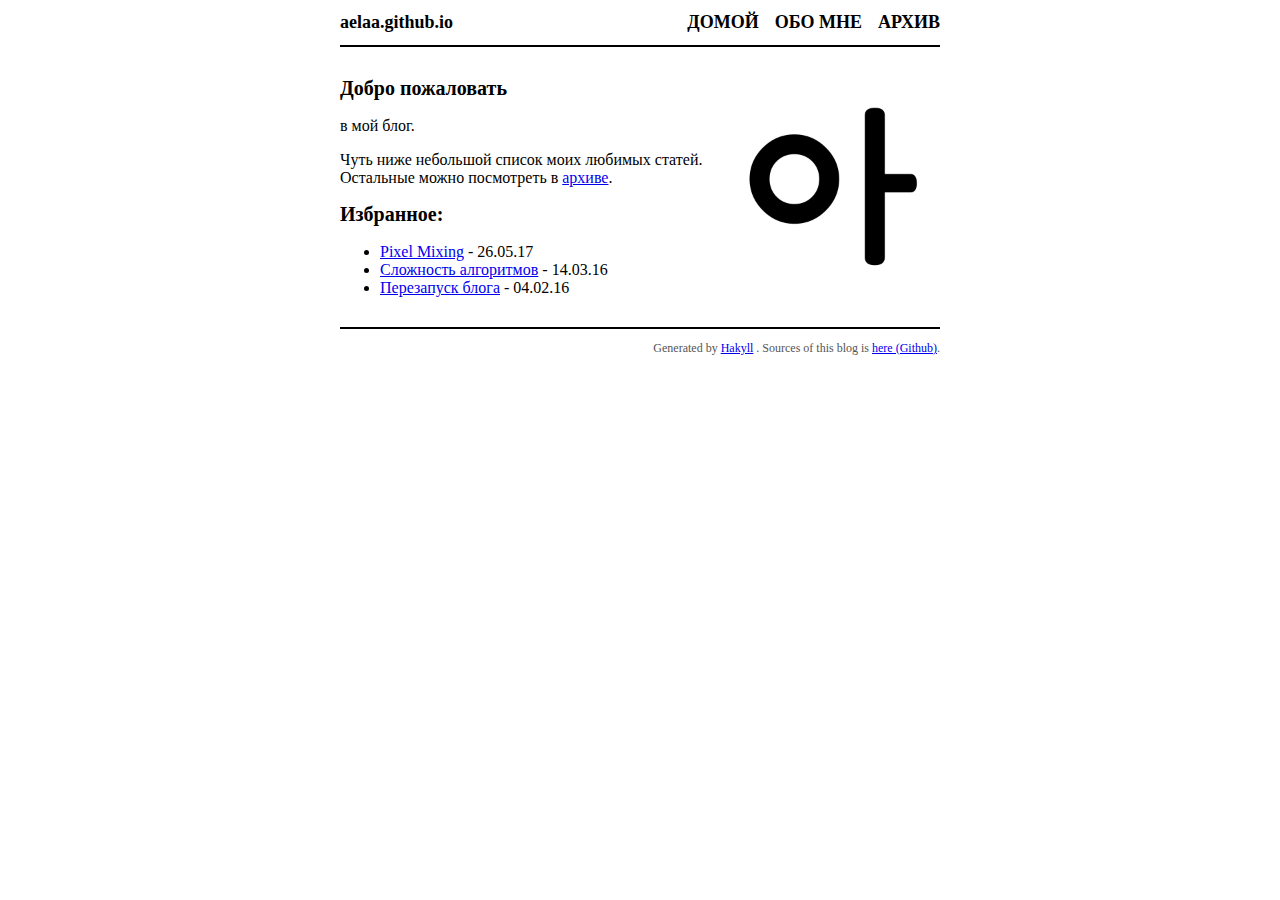
<file: index.html>
<?xml version="1.0" encoding="UTF-8" ?>
<!DOCTYPE html PUBLIC "-//W3C//DTD XHTML 1.0 Strict//EN" "http://www.w3.org/TR/xhtml1/DTD/xhtml1-strict.dtd">
<html xmlns="http://www.w3.org/1999/xhtml" xml:lang="en" lang="en">
    <head>
        <meta http-equiv="Content-Type" content="text/html; charset=UTF-8" />
        <title>aelaa.github.io - Home</title>
        <link rel="stylesheet" type="text/css" href="./css/default.css" />
    </head>
    <body>
        <div id="header">
            <div id="logo">
                <a href="./">aelaa.github.io</a>
            </div>
            <div id="navigation">
                <a href="./">Домой</a>
                <a href="./about.html">Обо мне</a>
                <a href="./archive.html">Архив</a>
            </div>
        </div>

        <div id="content">
            <img src="./images/logo.png" style="height: 200px; float: right; margin: 10px;" />

<h2>Добро пожаловать</h2>
в мой блог.

<p>
  Чуть ниже небольшой список моих любимых статей. Остальные можно посмотреть в
  <a href="./archive.html">архиве</a>.
</p>

<h2>Избранное:</h2>
<ul>
    
        <li>
            <a href="./posts/2017-05-26-pixel-mixing.html">Pixel Mixing</a> - 26.05.17
        </li>
    
        <li>
            <a href="./posts/2016-03-14-algorythm-complexity.html">Сложность алгоритмов</a> - 14.03.16
        </li>
    
        <li>
            <a href="./posts/2016-02-04-blog-3-0-0-a.html">Перезапуск блога</a> - 04.02.16
        </li>
    
</ul>


        </div>
        <div id="footer">
            Generated by
            <a href="http://jaspervdj.be/hakyll">Hakyll</a>
            . Sources of this blog is
            <a href="http://github.com/aelaa/aelaa.github.io.hs">here (Github)</a>.
        </div>
    </body>
</html>
</file>
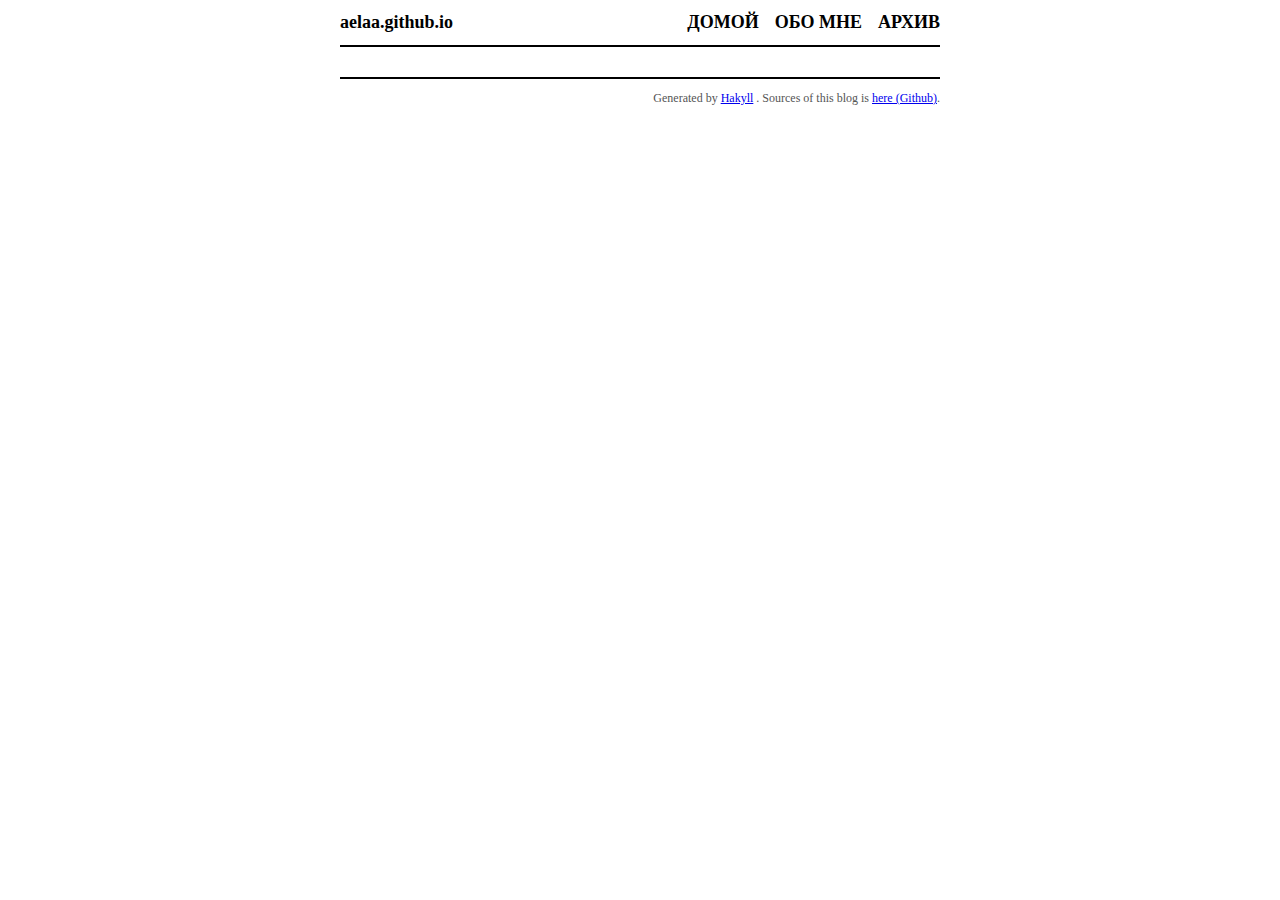
<file: about.html>
<?xml version="1.0" encoding="UTF-8" ?>
<!DOCTYPE html PUBLIC "-//W3C//DTD XHTML 1.0 Strict//EN" "http://www.w3.org/TR/xhtml1/DTD/xhtml1-strict.dtd">
<html xmlns="http://www.w3.org/1999/xhtml" xml:lang="en" lang="en">
    <head>
        <meta http-equiv="Content-Type" content="text/html; charset=UTF-8" />
        <title>aelaa.github.io - Обо мне</title>
        <link rel="stylesheet" type="text/css" href="./css/default.css" />
    </head>
    <body>
        <div id="header">
            <div id="logo">
                <a href="./">aelaa.github.io</a>
            </div>
            <div id="navigation">
                <a href="./">Домой</a>
                <a href="./about.html">Обо мне</a>
                <a href="./archive.html">Архив</a>
            </div>
        </div>

        <div id="content">
            
        </div>
        <div id="footer">
            Generated by
            <a href="http://jaspervdj.be/hakyll">Hakyll</a>
            . Sources of this blog is
            <a href="http://github.com/aelaa/aelaa.github.io.hs">here (Github)</a>.
        </div>
    </body>
</html>
</file>
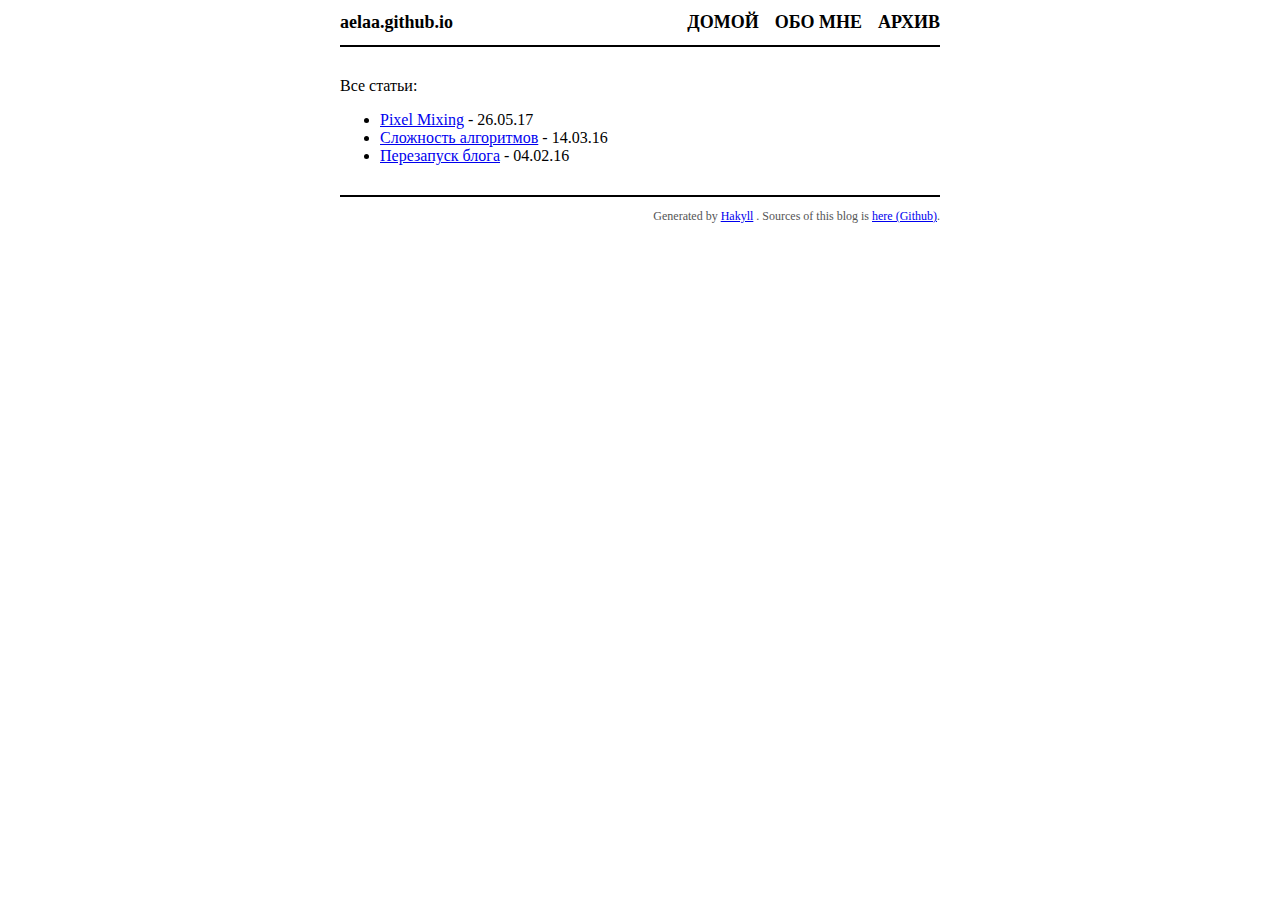
<file: archive.html>
<?xml version="1.0" encoding="UTF-8" ?>
<!DOCTYPE html PUBLIC "-//W3C//DTD XHTML 1.0 Strict//EN" "http://www.w3.org/TR/xhtml1/DTD/xhtml1-strict.dtd">
<html xmlns="http://www.w3.org/1999/xhtml" xml:lang="en" lang="en">
    <head>
        <meta http-equiv="Content-Type" content="text/html; charset=UTF-8" />
        <title>aelaa.github.io - Archives</title>
        <link rel="stylesheet" type="text/css" href="./css/default.css" />
    </head>
    <body>
        <div id="header">
            <div id="logo">
                <a href="./">aelaa.github.io</a>
            </div>
            <div id="navigation">
                <a href="./">Домой</a>
                <a href="./about.html">Обо мне</a>
                <a href="./archive.html">Архив</a>
            </div>
        </div>

        <div id="content">
            Все статьи:
<ul>
    
        <li>
            <a href="./posts/2017-05-26-pixel-mixing.html">Pixel Mixing</a> - 26.05.17
        </li>
    
        <li>
            <a href="./posts/2016-03-14-algorythm-complexity.html">Сложность алгоритмов</a> - 14.03.16
        </li>
    
        <li>
            <a href="./posts/2016-02-04-blog-3-0-0-a.html">Перезапуск блога</a> - 04.02.16
        </li>
    
</ul>


        </div>
        <div id="footer">
            Generated by
            <a href="http://jaspervdj.be/hakyll">Hakyll</a>
            . Sources of this blog is
            <a href="http://github.com/aelaa/aelaa.github.io.hs">here (Github)</a>.
        </div>
    </body>
</html>
</file>
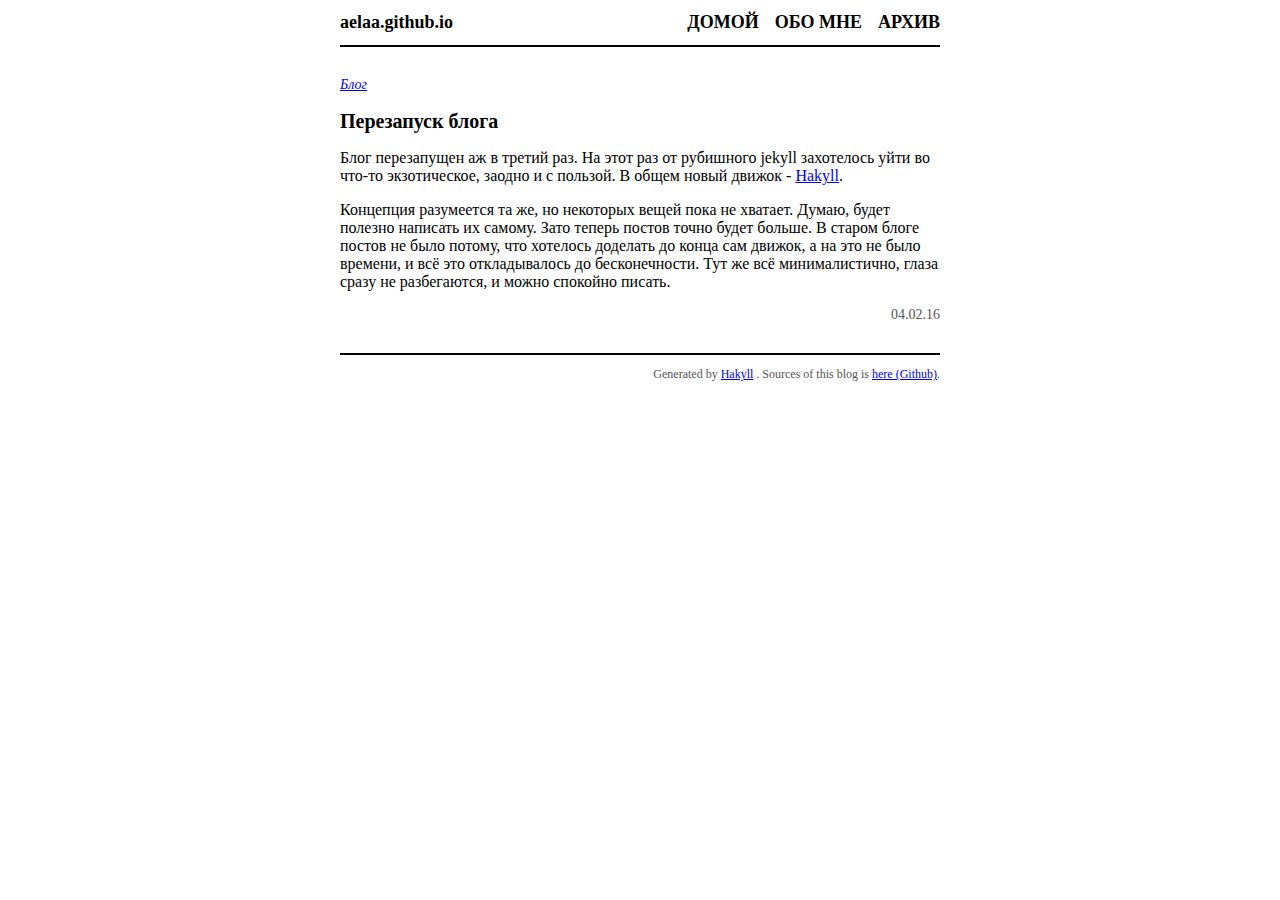
<file: posts/2016-02-04-blog-3-0-0-a.html>
<?xml version="1.0" encoding="UTF-8" ?>
<!DOCTYPE html PUBLIC "-//W3C//DTD XHTML 1.0 Strict//EN" "http://www.w3.org/TR/xhtml1/DTD/xhtml1-strict.dtd">
<html xmlns="http://www.w3.org/1999/xhtml" xml:lang="en" lang="en">
    <head>
        <meta http-equiv="Content-Type" content="text/html; charset=UTF-8" />
        <title>aelaa.github.io - Перезапуск блога</title>
        <link rel="stylesheet" type="text/css" href="../css/default.css" />
    </head>
    <body>
        <div id="header">
            <div id="logo">
                <a href="../">aelaa.github.io</a>
            </div>
            <div id="navigation">
                <a href="../">Домой</a>
                <a href="../about.html">Обо мне</a>
                <a href="../archive.html">Архив</a>
            </div>
        </div>

        <div id="content">
            <div class="post-top">
  <a href="../tags/%D0%91%D0%BB%D0%BE%D0%B3.html">Блог</a>
</div>

<h2> Перезапуск блога </h2>

<p>Блог перезапущен аж в третий раз. На этот раз от рубишного jekyll захотелось уйти во что-то экзотическое, заодно и с пользой. В общем новый движок - <a href="https://jaspervdj.be/hakyll/">Hakyll</a>.</p>
<p>Концепция разумеется та же, но некоторых вещей пока не хватает. Думаю, будет полезно написать их самому. Зато теперь постов точно будет больше. В старом блоге постов не было потому, что хотелось доделать до конца сам движок, а на это не было времени, и всё это откладывалось до бесконечности. Тут же всё минималистично, глаза сразу не разбегаются, и можно спокойно писать.</p>

<div class="post-bottom">
  <div class="date">
    04.02.16
  </div>
</div>

        </div>
        <div id="footer">
            Generated by
            <a href="http://jaspervdj.be/hakyll">Hakyll</a>
            . Sources of this blog is
            <a href="http://github.com/aelaa/aelaa.github.io.hs">here (Github)</a>.
        </div>
    </body>
</html>
</file>
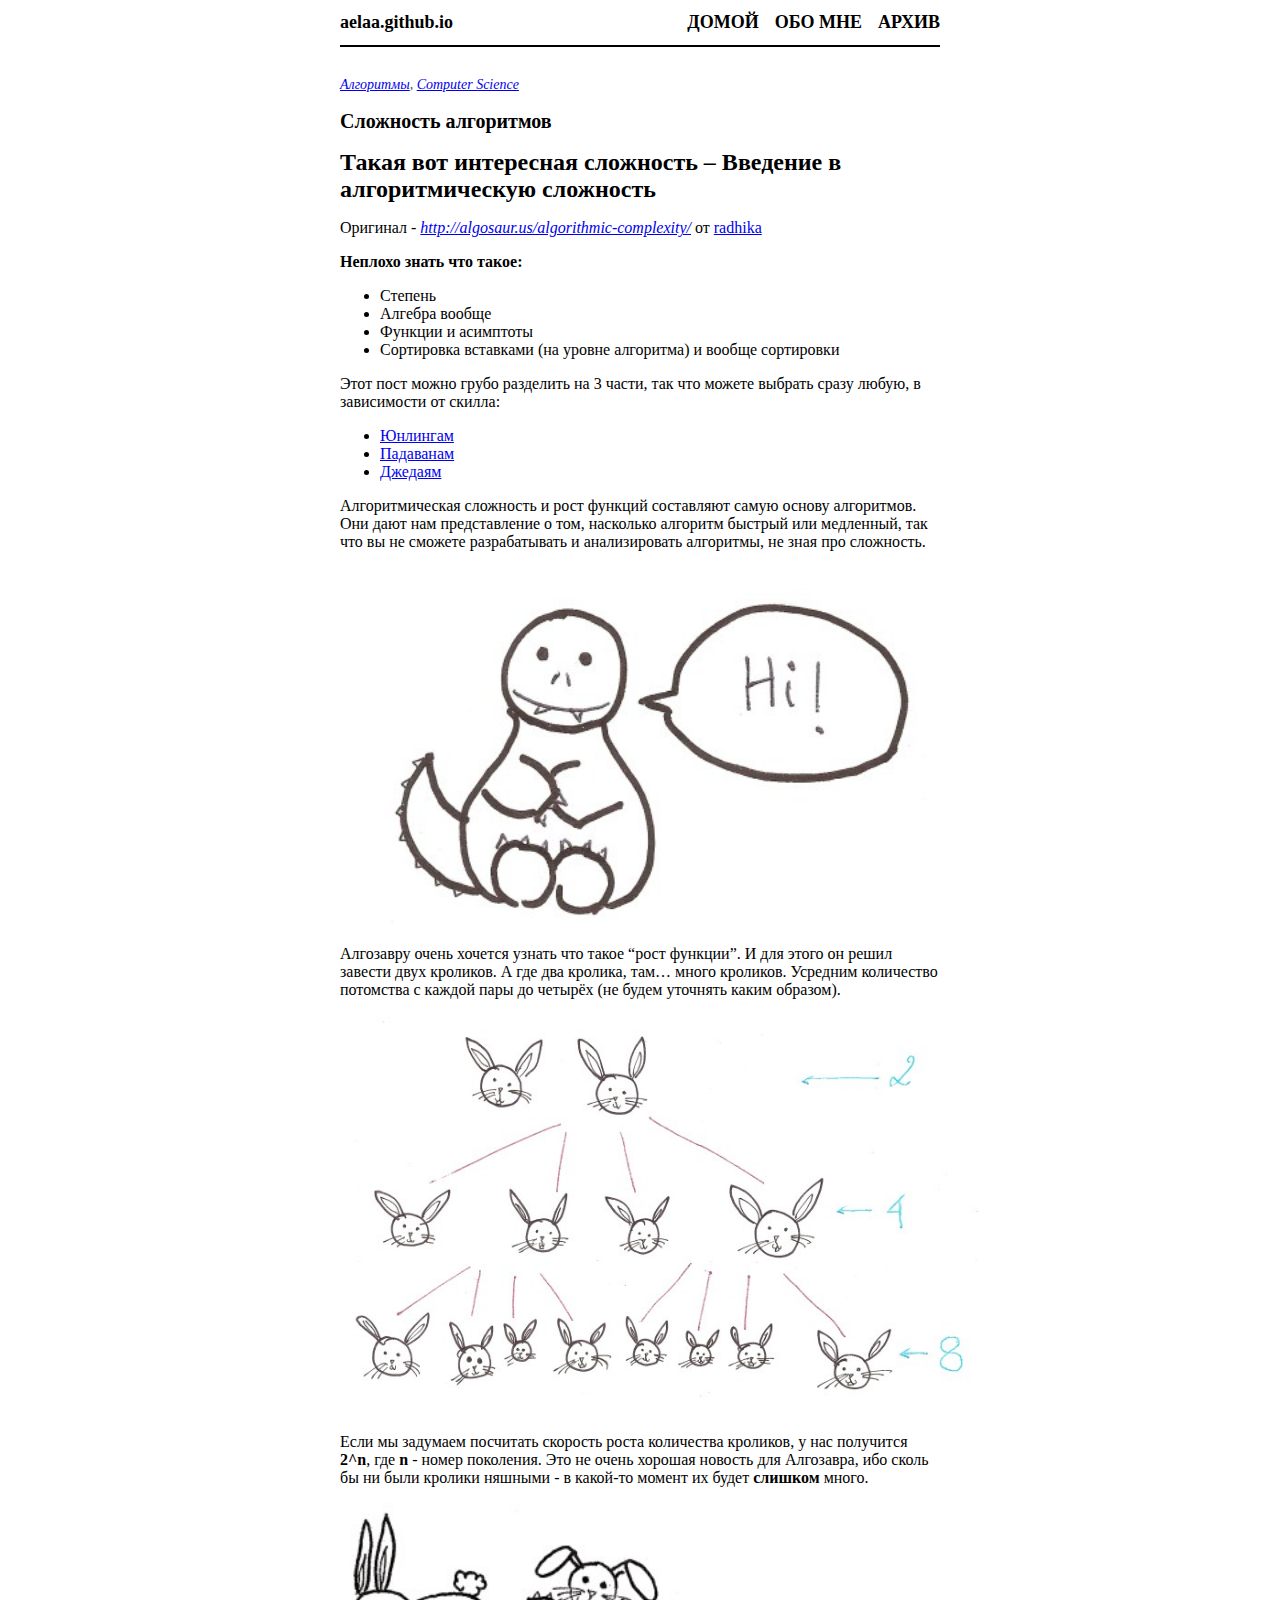
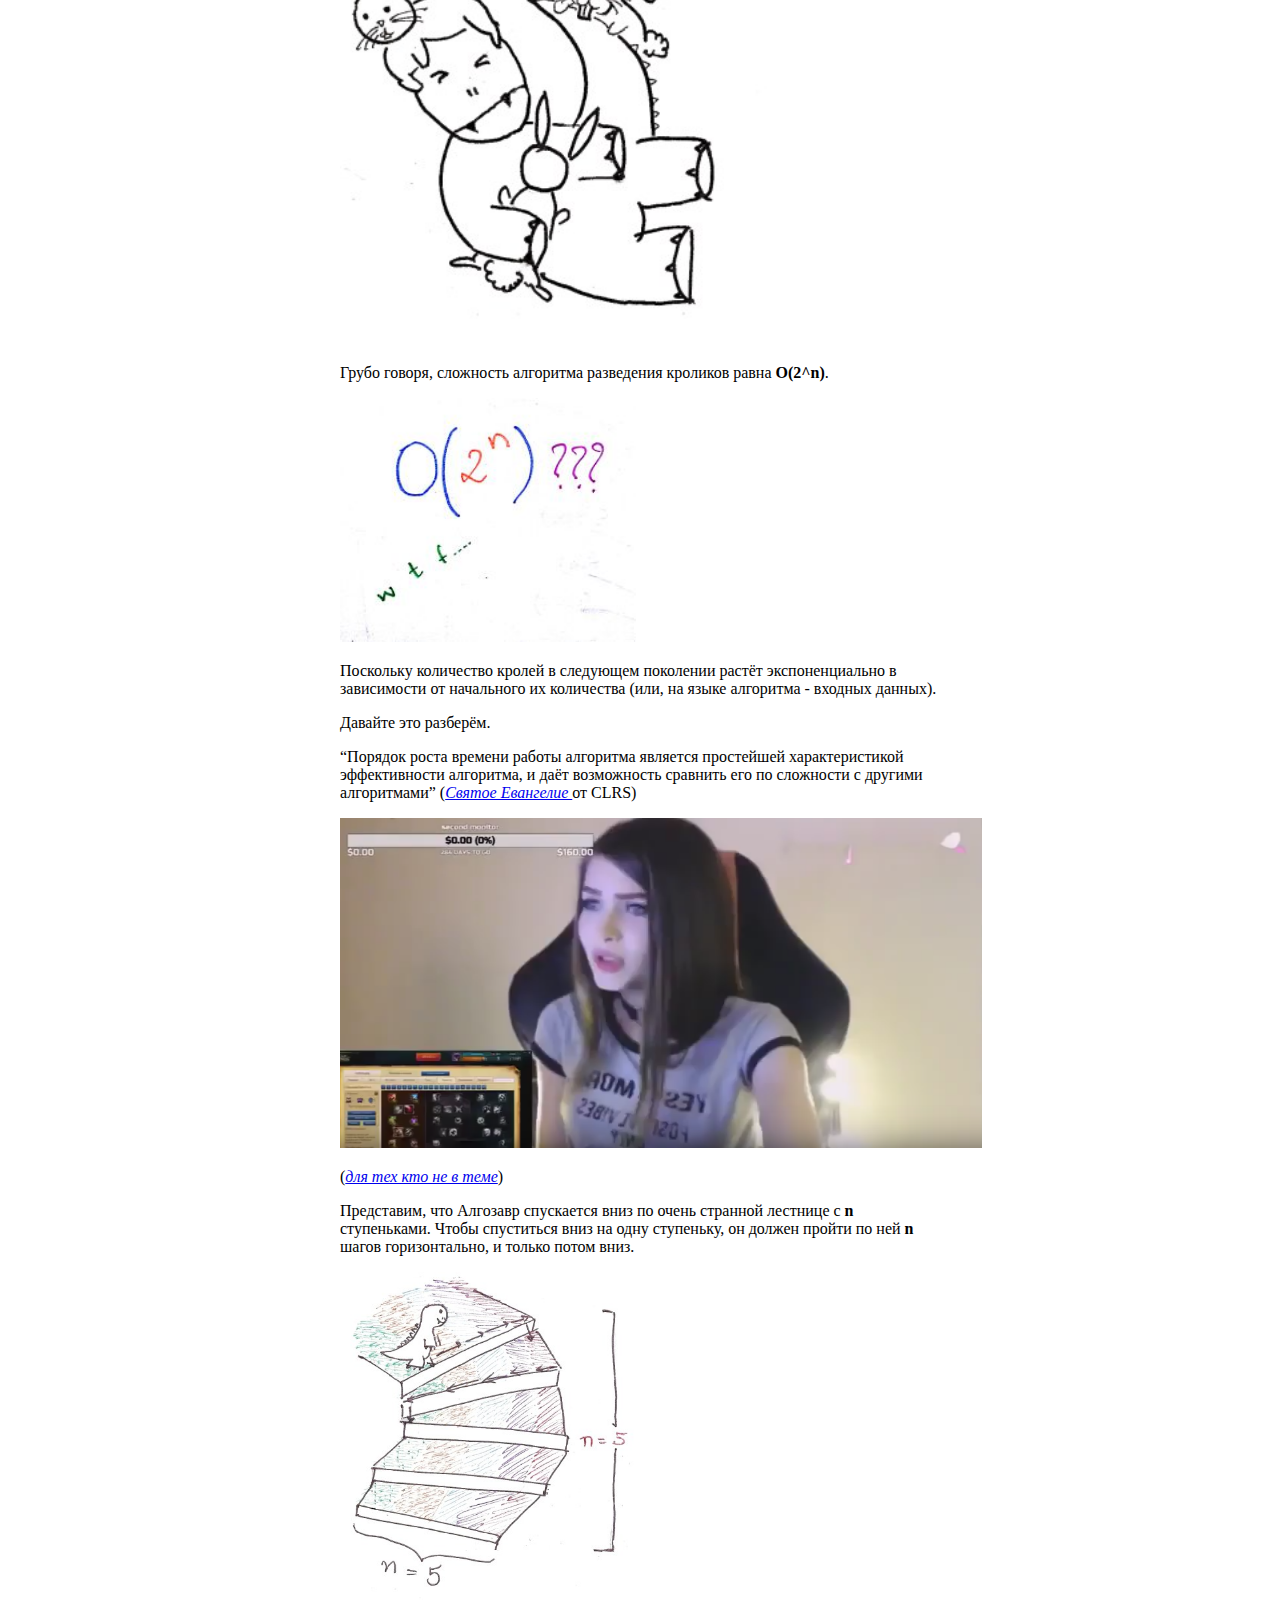
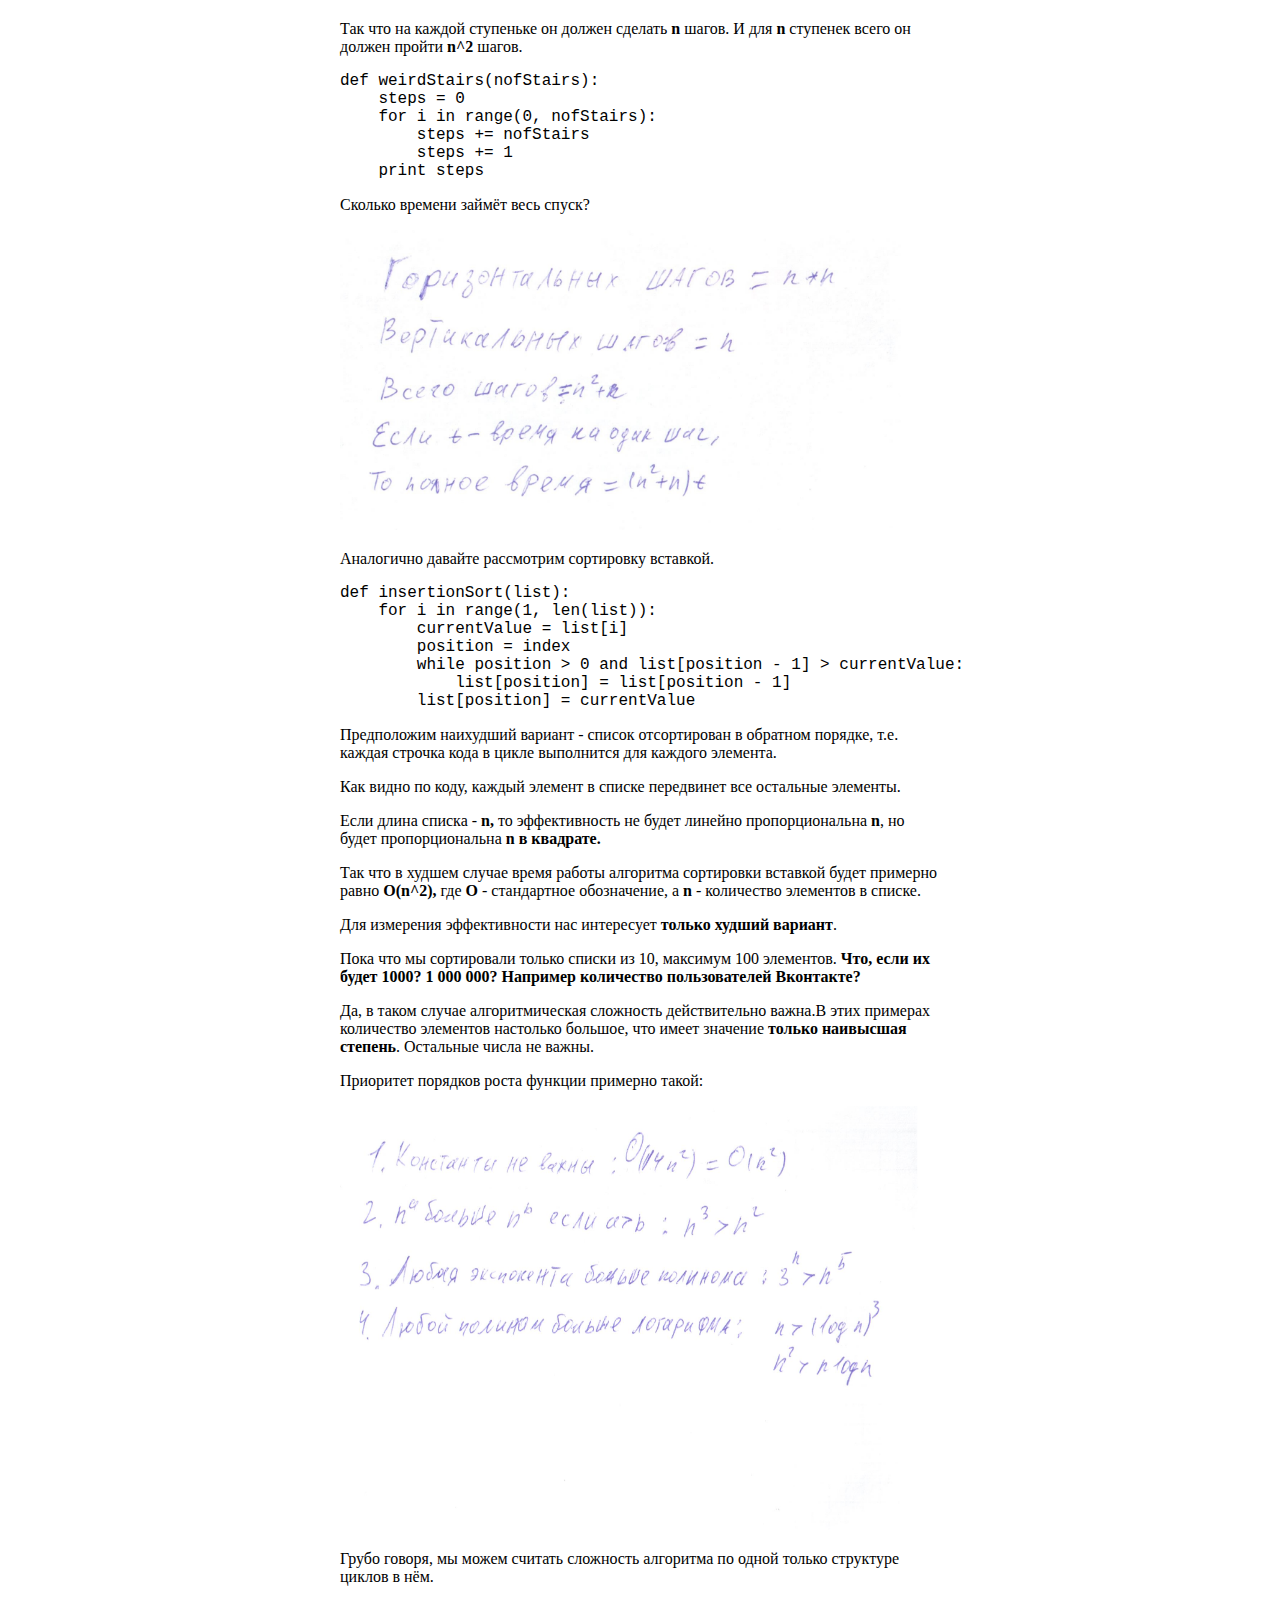
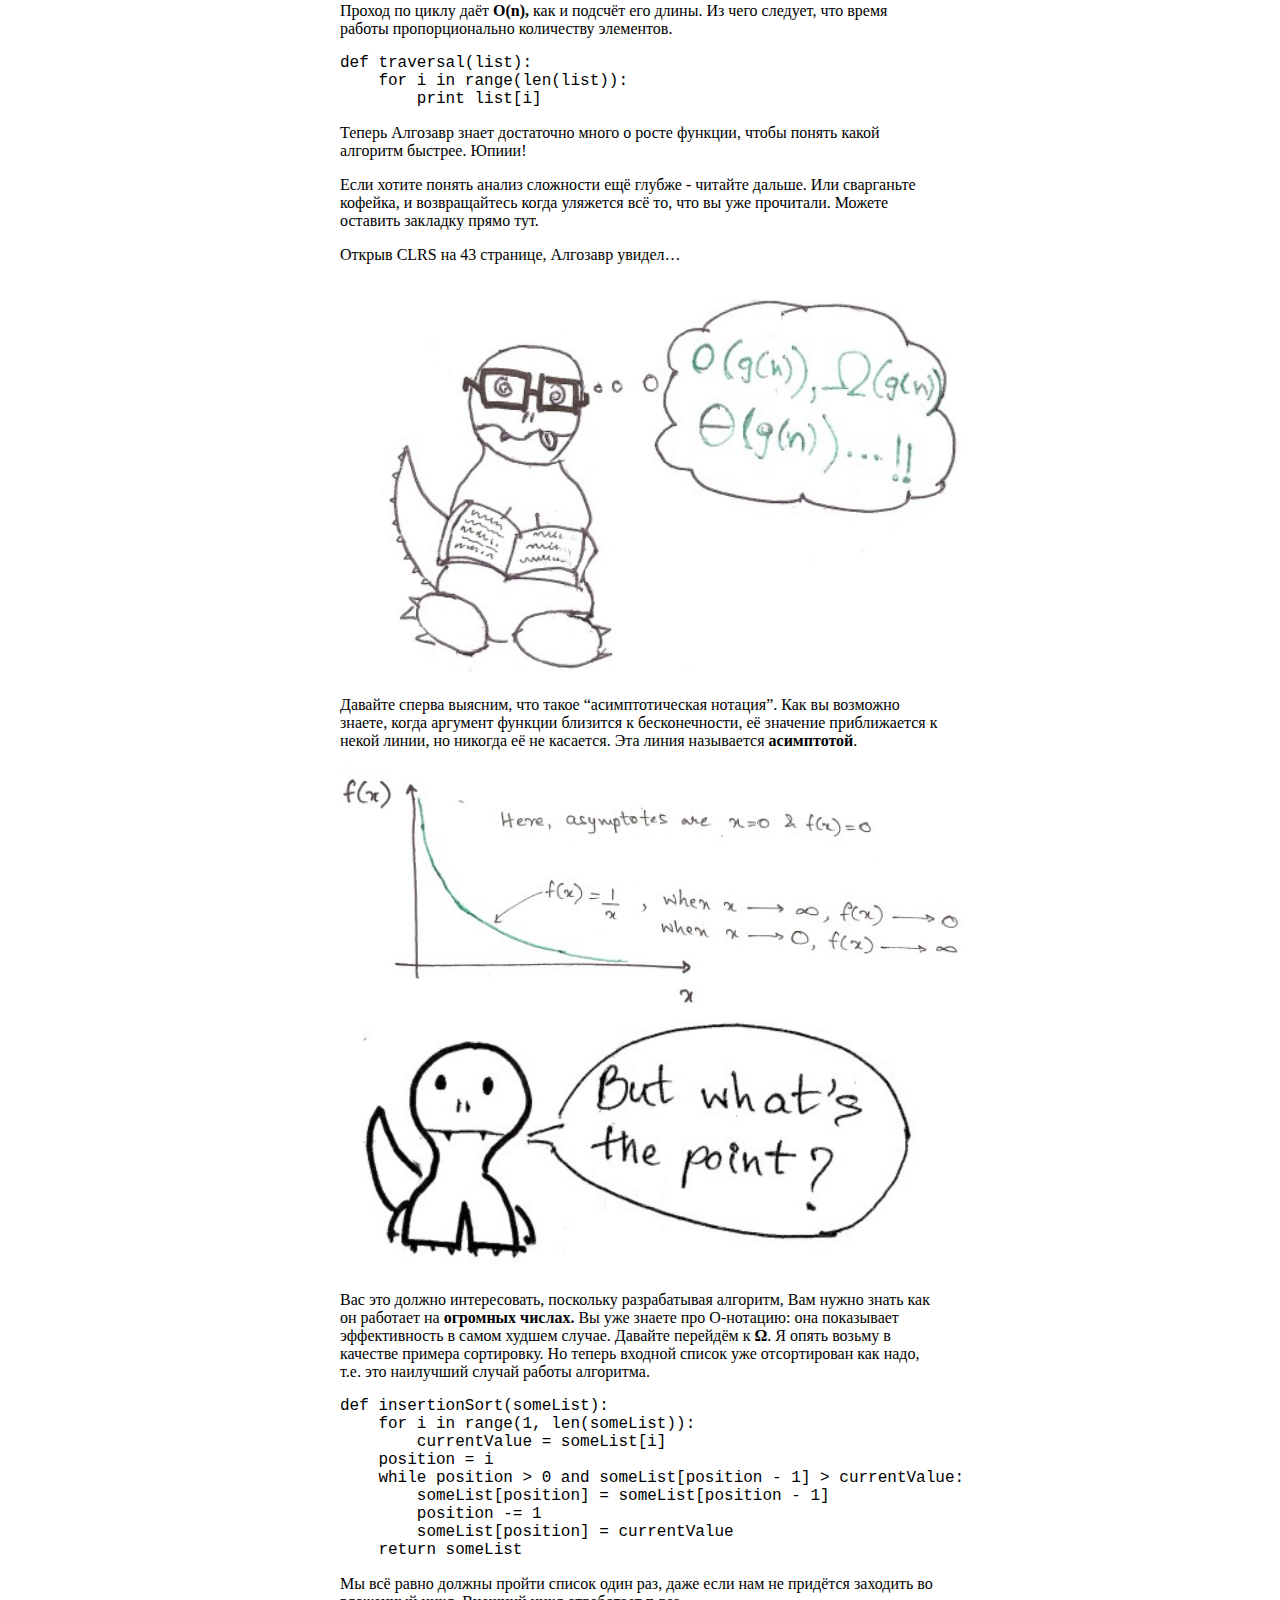
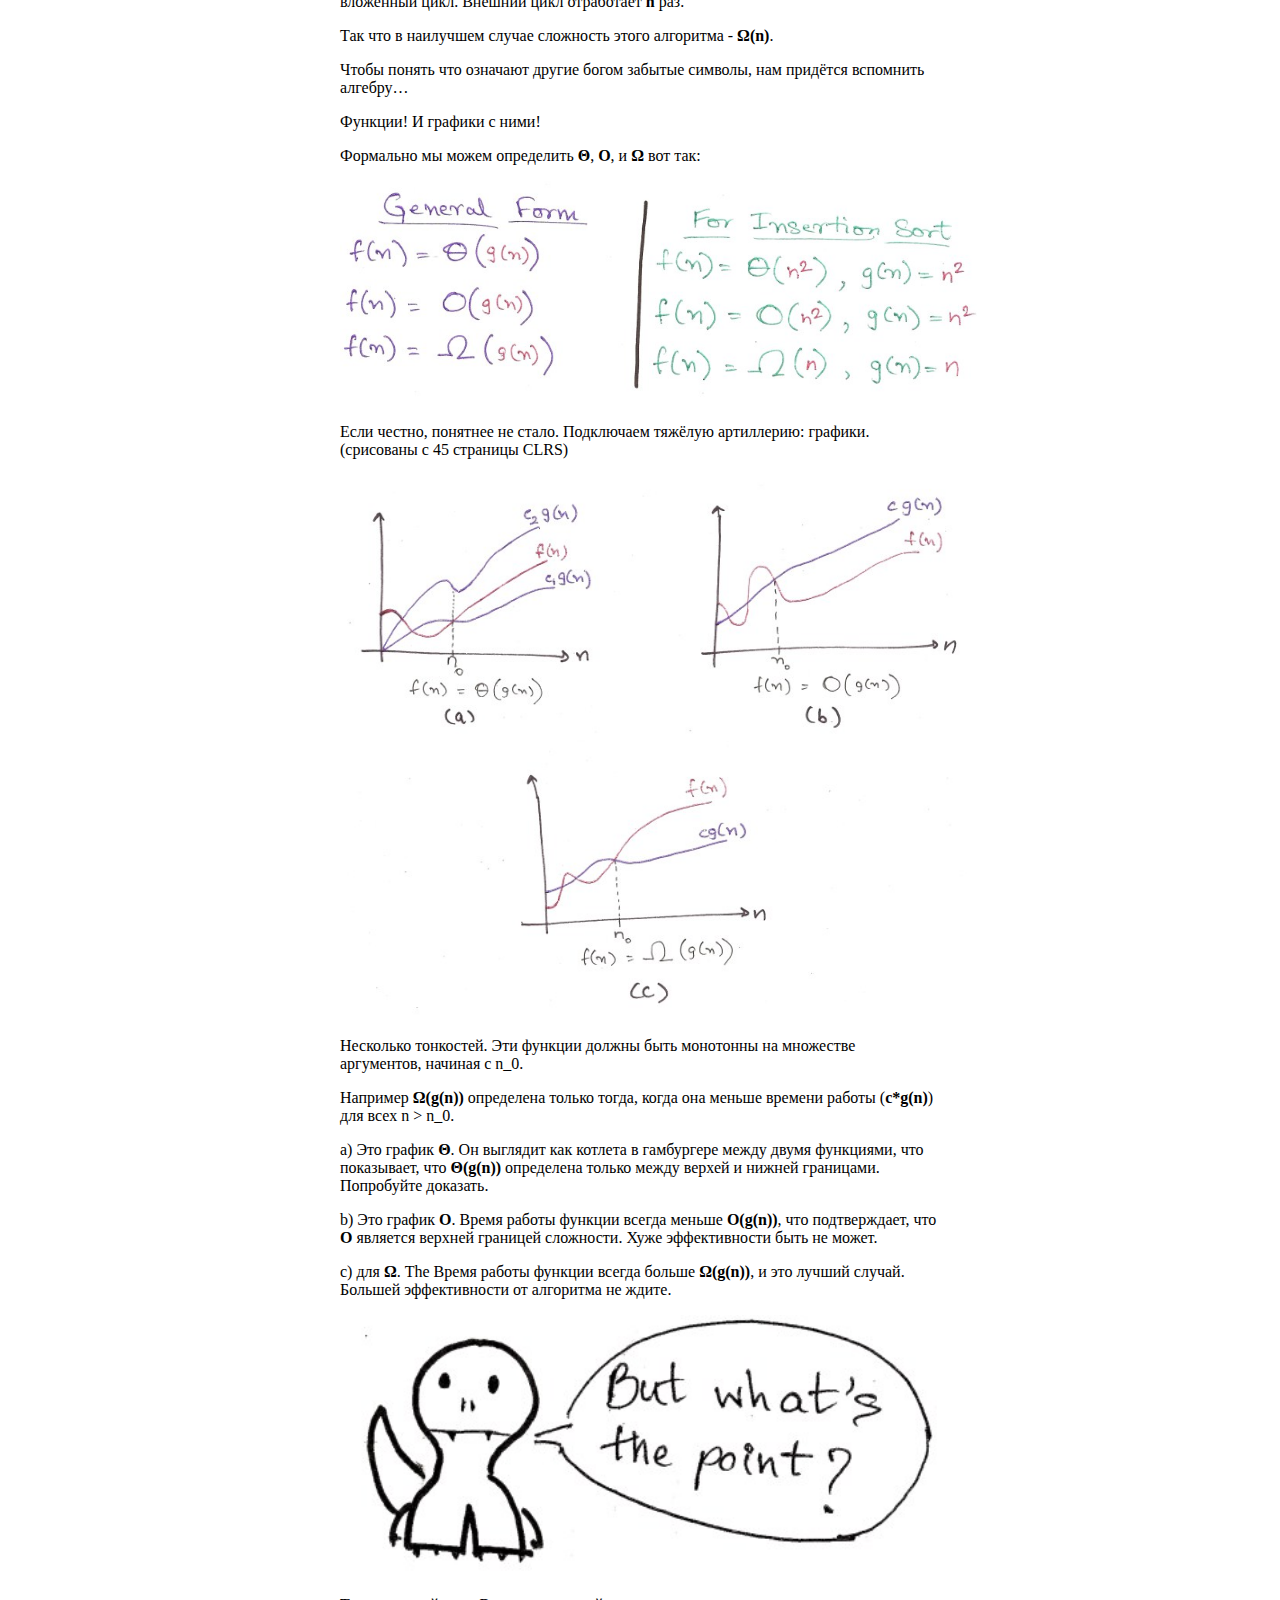
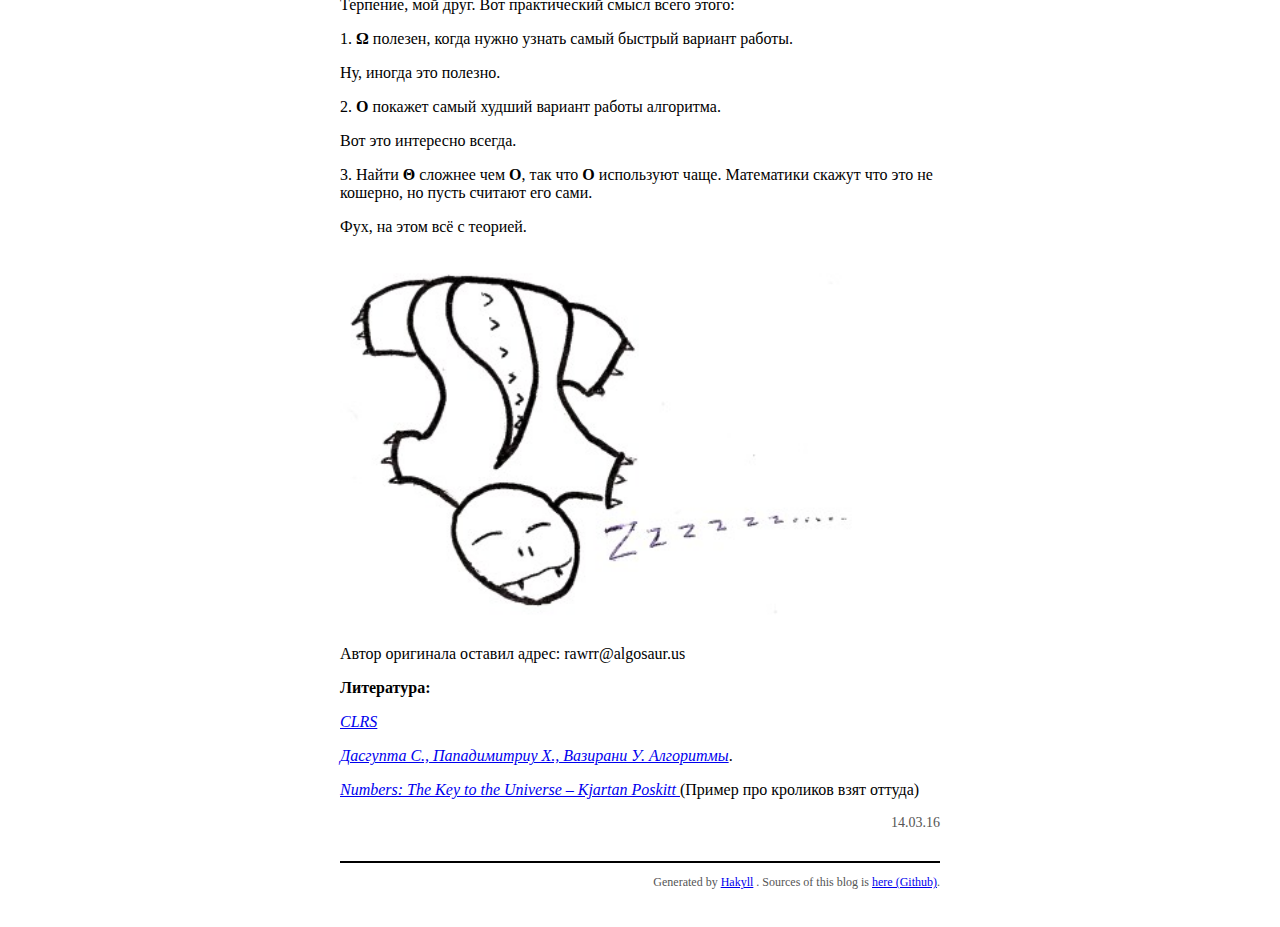
<file: posts/2016-03-14-algorythm-complexity.html>
<?xml version="1.0" encoding="UTF-8" ?>
<!DOCTYPE html PUBLIC "-//W3C//DTD XHTML 1.0 Strict//EN" "http://www.w3.org/TR/xhtml1/DTD/xhtml1-strict.dtd">
<html xmlns="http://www.w3.org/1999/xhtml" xml:lang="en" lang="en">
    <head>
        <meta http-equiv="Content-Type" content="text/html; charset=UTF-8" />
        <title>aelaa.github.io - Сложность алгоритмов</title>
        <link rel="stylesheet" type="text/css" href="../css/default.css" />
    </head>
    <body>
        <div id="header">
            <div id="logo">
                <a href="../">aelaa.github.io</a>
            </div>
            <div id="navigation">
                <a href="../">Домой</a>
                <a href="../about.html">Обо мне</a>
                <a href="../archive.html">Архив</a>
            </div>
        </div>

        <div id="content">
            <div class="post-top">
  <a href="../tags/%D0%90%D0%BB%D0%B3%D0%BE%D1%80%D0%B8%D1%82%D0%BC%D1%8B.html">Алгоритмы</a>, <a href="../tags/Computer%20Science.html">Computer Science</a>
</div>

<h2> Сложность алгоритмов </h2>

<h1 id="такая-вот-интересная-сложность-введение-в-алгоритмическую-сложность"><strong>Такая вот интересная сложность – Введение в алгоритмическую сложность</strong></h1>
<p>Оригинал - <a href="http://algosaur.us/algorithmic-complexity/"><em>http://algosaur.us/algorithmic-complexity/</em></a> от <a href="http://algosaur.us/author/radhika/">radhika</a></p>
<p><strong>Неплохо знать что такое:</strong></p>
<ul>
<li>Степень</li>
<li>Алгебра вообще</li>
<li>Функции и асимптоты</li>
<li>Сортировка вставками (на уровне алгоритма) и вообще сортировки</li>
</ul>
<p>Этот пост можно грубо разделить на 3 части, так что можете выбрать сразу любую, в зависимости от скилла:</p>
<ul>
<li><a href="#first">Юнлингам</a></li>
<li><a href="#second">Падаванам</a></li>
<li><a href="#third">Джедаям</a></li>
</ul>
<p><a name="first"></a> Алгоритмическая сложность и рост функций составляют самую основу алгоритмов. Они дают нам представление о том, насколько алгоритм быстрый или медленный, так что вы не сможете разрабатывать и анализировать алгоритмы, не зная про сложность.</p>
<div class="figure">
<img src="../images/complexity05.jpg" width="588" height="358" />

</div>
<p>Алгозавру очень хочется узнать что такое “рост функции”. И для этого он решил завести двух кроликов. А где два кролика, там… много кроликов. Усредним количество потомства с каждой пары до четырёх (не будем уточнять каким образом).</p>
<div class="figure">
<img src="../images/complexity00.jpg" width="642" height="398" />

</div>
<p>Если мы задумаем посчитать скорость роста количества кроликов, у нас получится <strong>2^n</strong>, где <strong>n</strong> - номер поколения. Это не очень хорошая новость для Алгозавра, ибо сколь бы ни были кролики няшными - в какой-то момент их будет <strong>слишком</strong> много.</p>
<div class="figure">
<img src="../images/complexity03.jpg" width="429" height="441" />

</div>
<p>Грубо говоря, сложность алгоритма разведения кроликов равна <strong>O(2^n)</strong>.</p>
<div class="figure">
<img src="../images/complexity07.jpg" width="296" height="244" />

</div>
<p>Поскольку количество кролей в следующем поколении растёт экспоненциально в зависимости от начального их количества (или, на языке алгоритма - входных данных).</p>
<p>Давайте это разберём.</p>
<p>“Порядок роста времени работы алгоритма является простейшей характеристикой эффективности алгоритма, и даёт возможность сравнить его по сложности с другими алгоритмами” (<a href="https://ru.wikipedia.org/wiki/%D0%90%D0%BB%D0%B3%D0%BE%D1%80%D0%B8%D1%82%D0%BC%D1%8B:_%D0%BF%D0%BE%D1%81%D1%82%D1%80%D0%BE%D0%B5%D0%BD%D0%B8%D0%B5_%D0%B8_%D0%B0%D0%BD%D0%B0%D0%BB%D0%B8%D0%B7"><em>Святое Евангелие </em></a>от CLRS)</p>
<div class="figure">
<img src="../images/complexity14.png" width="642" height="330" />

</div>
<p>(<a href="https://www.youtube.com/watch?v=Kbo7W5gSJEA"><em>для тех кто не в теме</em></a>)</p>
<p>Представим, что Алгозавр спускается вниз по очень странной лестнице с <strong>n</strong> ступеньками. Чтобы спуститься вниз на одну ступеньку, он должен пройти по ней <strong>n</strong> шагов горизонтально, и только потом вниз.</p>
<div class="figure">
<img src="../images/complexity08.jpg" width="307" height="328" />

</div>
<p>Так что на каждой ступеньке он должен сделать <strong>n</strong> шагов. И для <strong>n</strong> ступенек всего он должен пройти <strong>n^2</strong> шагов.</p>
<pre><code>def weirdStairs(nofStairs):
    steps = 0
    for i in range(0, nofStairs):
        steps += nofStairs
        steps += 1
    print steps</code></pre>
<p>Сколько времени займёт весь спуск?</p>
<div class="figure">
<img src="../images/complexity10.jpg" width="561" height="300" />

</div>
<p><a name="second"></a></p>
<p>Аналогично давайте рассмотрим сортировку вставкой.</p>
<pre><code>def insertionSort(list):
    for i in range(1, len(list)):
        currentValue = list[i]
        position = index
        while position &gt; 0 and list[position - 1] &gt; currentValue:
            list[position] = list[position - 1]
        list[position] = currentValue</code></pre>
<p>Предположим наихудший вариант - список отсортирован в обратном порядке, т.е. каждая строчка кода в цикле выполнится для каждого элемента.</p>
<p>Как видно по коду, каждый элемент в списке передвинет все остальные элементы.</p>
<p>Если длина списка - <strong>n,</strong> то эффективность не будет линейно пропорциональна <strong>n</strong>, но будет пропорциональна <strong>n в квадрате.</strong></p>
<p>Так что в худшем случае время работы алгоритма сортировки вставкой будет примерно равно <strong>O(n^2),</strong> где <strong>О</strong> - стандартное обозначение, а <strong>n</strong> - количество элементов в списке.</p>
<p>Для измерения эффективности нас интересует <strong>только худший вариант</strong>.</p>
<p>Пока что мы сортировали только списки из 10, максимум 100 элементов. <strong>Что, если их будет 1000? 1 000 000? Например количество пользователей Вконтакте?</strong></p>
<p>Да, в таком случае алгоритмическая сложность действительно важна.В этих примерах количество элементов настолько большое, что имеет значение <strong>только наивысшая степень</strong>. Остальные числа не важны.</p>
<p>Приоритет порядков роста функции примерно такой:</p>
<div class="figure">
<img src="../images/complexity11.jpg" width="581" height="424" />

</div>
<p>Грубо говоря, мы можем считать сложность алгоритма по одной только структуре циклов в нём.</p>
<p>Проход по циклу даёт <strong>O(n),</strong> как и подсчёт его длины. Из чего следует, что время работы пропорционально количеству элементов.</p>
<pre><code>def traversal(list):
    for i in range(len(list)):
        print list[i]</code></pre>
<p>Теперь Алгозавр знает достаточно много о росте функции, чтобы понять какой алгоритм быстрее. Юпиии!</p>
<p>Если хотите понять анализ сложности ещё глубже - читайте дальше. Или сварганьте кофейка, и возвращайтесь когда уляжется всё то, что вы уже прочитали. Можете оставить закладку прямо тут.</p>
<p><a name="third"></a></p>
<p>Открыв CLRS на 43 странице, Алгозавр увидел…</p>
<div class="figure">
<img src="../images/complexity06.jpg" width="642" height="396" />

</div>
<p>Давайте сперва выясним, что такое “асимптотическая нотация”. Как вы возможно знаете, когда аргумент функции близится к бесконечности, её значение приближается к некой линии, но никогда её не касается. Эта линия называется <strong>асимптотой</strong>.</p>
<div class="figure">
<img src="../images/complexity09.jpg" width="642" height="249" />

</div>
<div class="figure">
<img src="../images/complexity02.jpg" width="592" height="252" />

</div>
<p>Вас это должно интересовать, поскольку разрабатывая алгоритм, Вам нужно знать как он работает на <strong>огромных числах.</strong> Вы уже знаете про О-нотацию: она показывает эффективность в самом худшем случае. Давайте перейдём к <strong>Ω</strong>. Я опять возьму в качестве примера сортировку. Но теперь входной список уже отсортирован как надо, т.е. это наилучший случай работы алгоритма.</p>
<pre><code>def insertionSort(someList):
    for i in range(1, len(someList)):
        currentValue = someList[i]
    position = i
    while position &gt; 0 and someList[position - 1] &gt; currentValue:
        someList[position] = someList[position - 1]
        position -= 1
        someList[position] = currentValue
    return someList</code></pre>
<p>Мы всё равно должны пройти список один раз, даже если нам не придётся заходить во вложенный цикл. Внешний цикл отработает <strong>n</strong> раз.</p>
<p>Так что в наилучшем случае сложность этого алгоритма - <strong>Ω(n)</strong>.</p>
<p>Чтобы понять что означают другие богом забытые символы, нам придётся вспомнить алгебру…</p>
<p>Функции! И графики с ними!</p>
<p>Формально мы можем определить <strong>Θ</strong>, <strong>O</strong>, и <strong>Ω</strong> вот так:</p>
<div class="figure">
<img src="../images/complexity13.jpg" width="642" height="222" />

</div>
<p>Если честно, понятнее не стало. Подключаем тяжёлую артиллерию: графики. (срисованы с 45 страницы CLRS)</p>
<div class="figure">
<img src="../images/complexity04.jpg" width="642" height="542" />

</div>
<p>Несколько тонкостей. Эти функции должны быть монотонны на множестве аргументов, начиная с n_0.</p>
<p>Например <strong>Ω(g(n))</strong> определена только тогда, когда она меньше времени работы (<strong>c*g(n)</strong>) для всех n &gt; n_0.</p>
<p>a) Это график <strong>Θ</strong>. Он выглядит как котлета в гамбургере между двумя функциями, что показывает, что <strong>Θ(g(n))</strong> определена только между верхей и нижней границами. Попробуйте доказать.</p>
<p>b) Это график <strong>О</strong>. Время работы функции всегда меньше <strong>O(g(n))</strong>, что подтверждает, что <strong>О</strong> является верхней границей сложности. Хуже эффективности быть не может.</p>
<p>c) для <strong>Ω</strong>. The Время работы функции всегда больше <strong>Ω(g(n))</strong>, и это лучший случай. Большей эффективности от алгоритма не ждите.</p>
<div class="figure">
<img src="../images/complexity01.jpg" width="614" height="261" />

</div>
<p>Терпение, мой друг. Вот практический смысл всего этого:</p>
<p>1. <strong>Ω</strong> полезен, когда нужно узнать самый быстрый вариант работы.</p>
<p>Ну, иногда это полезно.</p>
<p>2. <strong>О</strong> покажет самый худший вариант работы алгоритма.</p>
<p>Вот это интересно всегда.</p>
<p>3. Найти <strong>Θ</strong> сложнее чем <strong>О</strong>, так что <strong>О</strong> используют чаще. Математики скажут что это не кошерно, но пусть считают его сами.</p>
<p>Фух, на этом всё с теорией.</p>
<div class="figure">
<img src="../images/complexity12.jpg" width="529" height="373" />

</div>
<p>Автор оригинала оставил адрес: rawrr@algosaur.us</p>
<p><strong>Литература:</strong></p>
<p><a href="http://www.twirpx.com/file/1793684/"><em>CLRS</em></a></p>
<p><a href="http://www.twirpx.com/file/1416654/"><em>Дасгупта С., Пападимитриу Х., Вазирани У. Алгоритмы</em></a>.</p>
<p><a href="http://www.murderousmaths.co.uk/books/bkmm8.htm"><em>Numbers: The Key to the Universe – Kjartan Poskitt </em></a>(Пример про кроликов взят оттуда)</p>

<div class="post-bottom">
  <div class="date">
    14.03.16
  </div>
</div>

        </div>
        <div id="footer">
            Generated by
            <a href="http://jaspervdj.be/hakyll">Hakyll</a>
            . Sources of this blog is
            <a href="http://github.com/aelaa/aelaa.github.io.hs">here (Github)</a>.
        </div>
    </body>
</html>
</file>
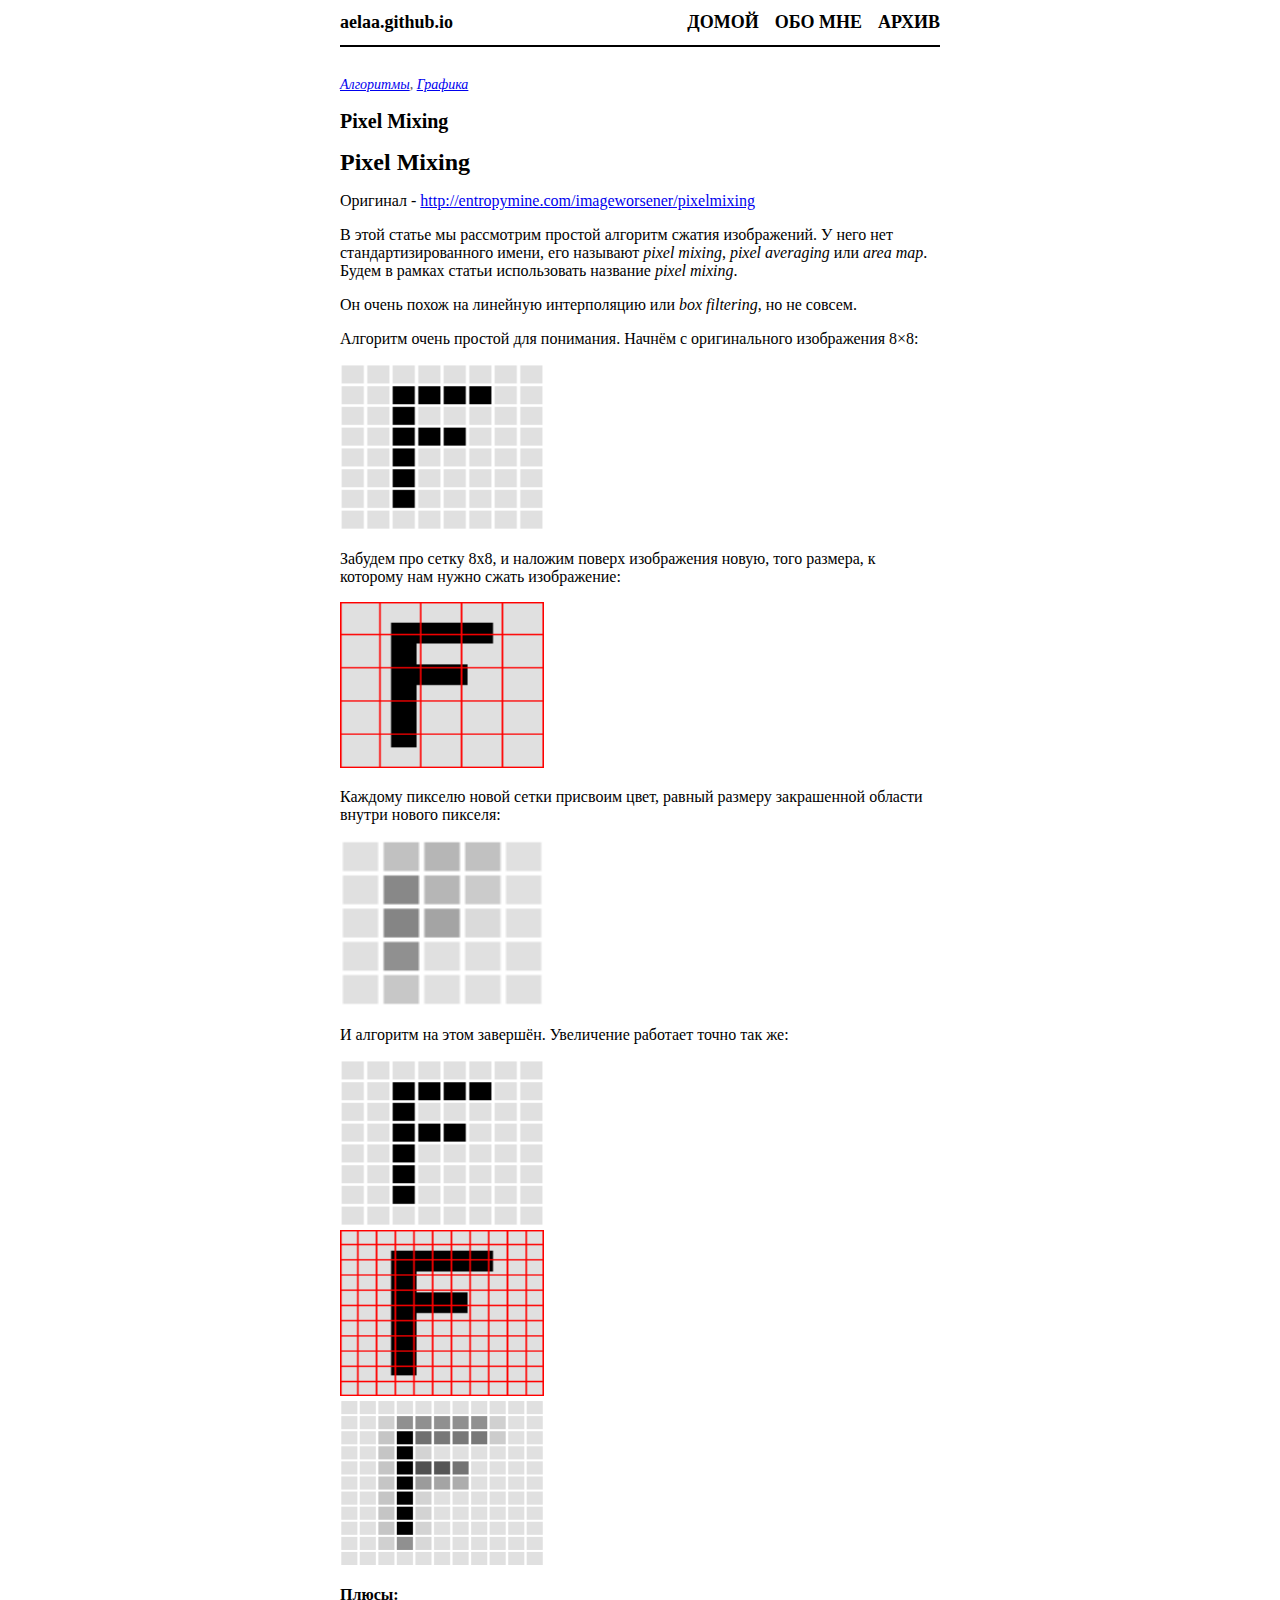
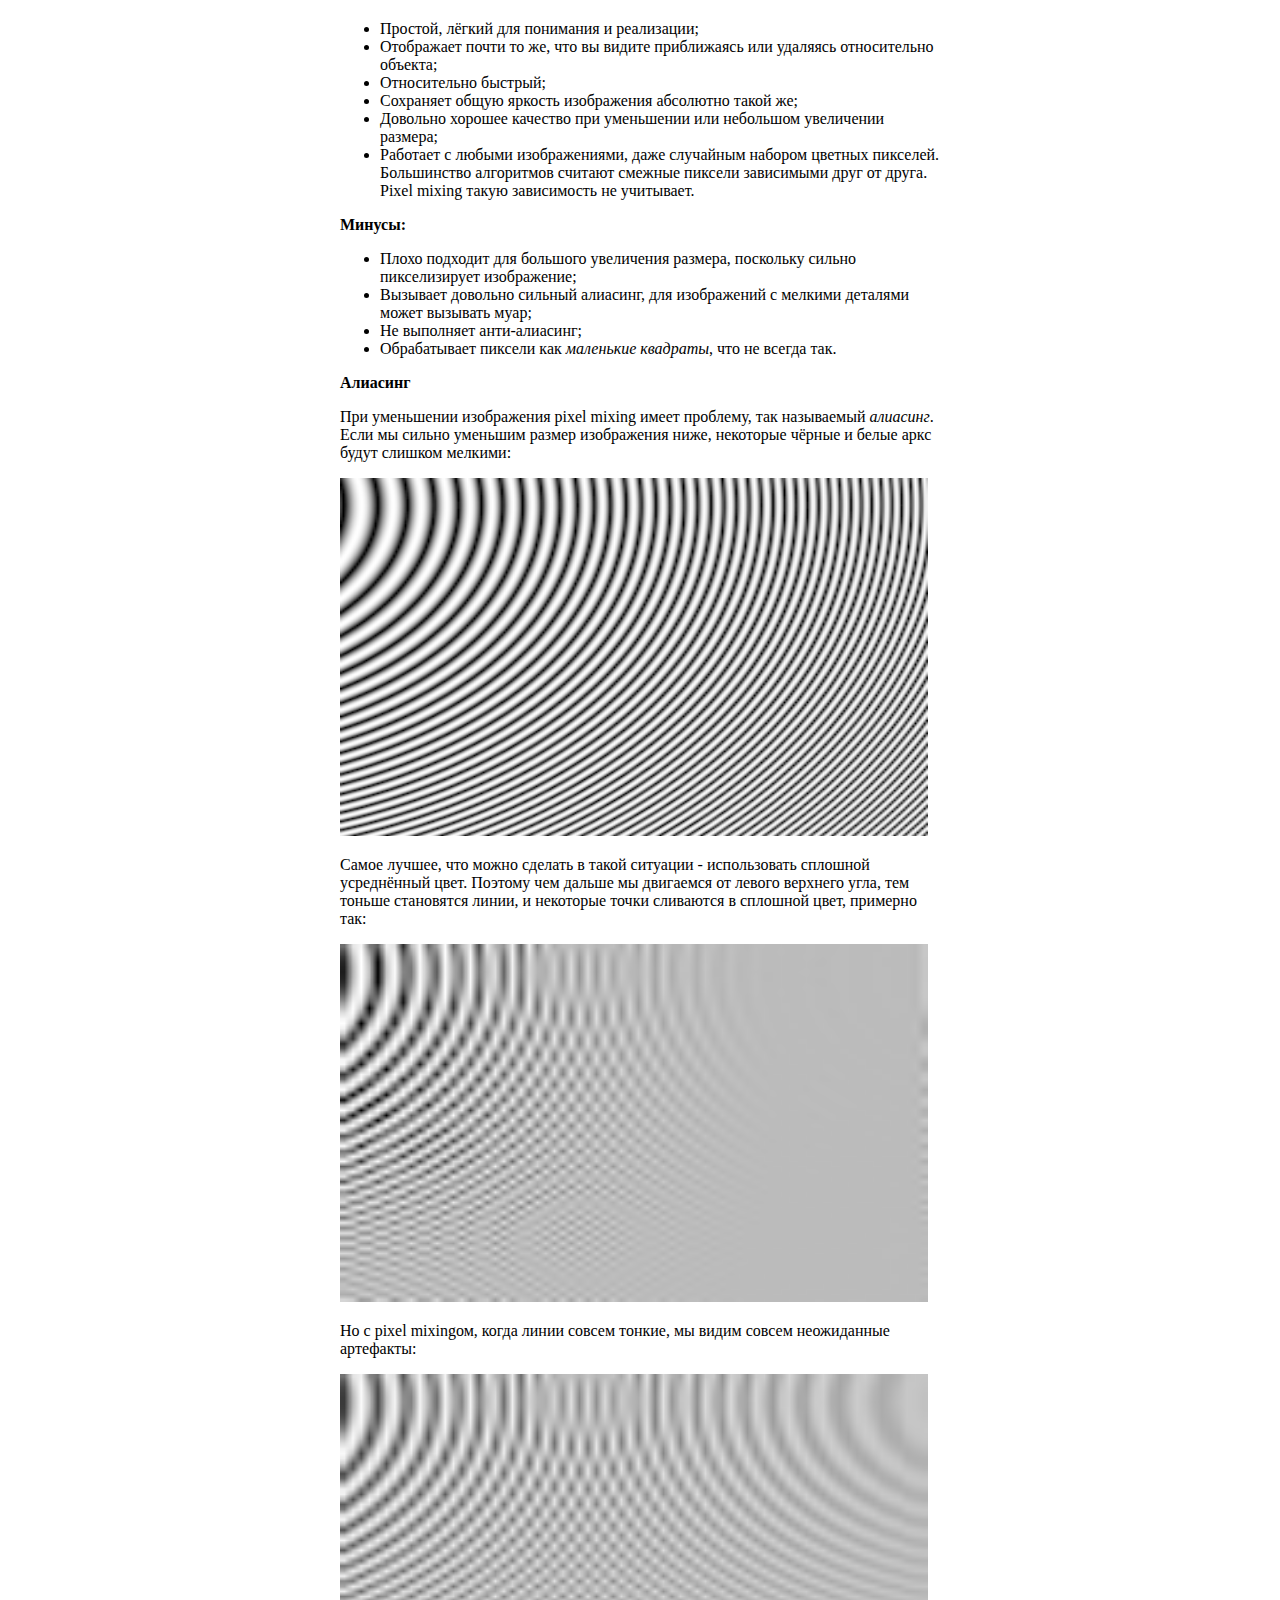
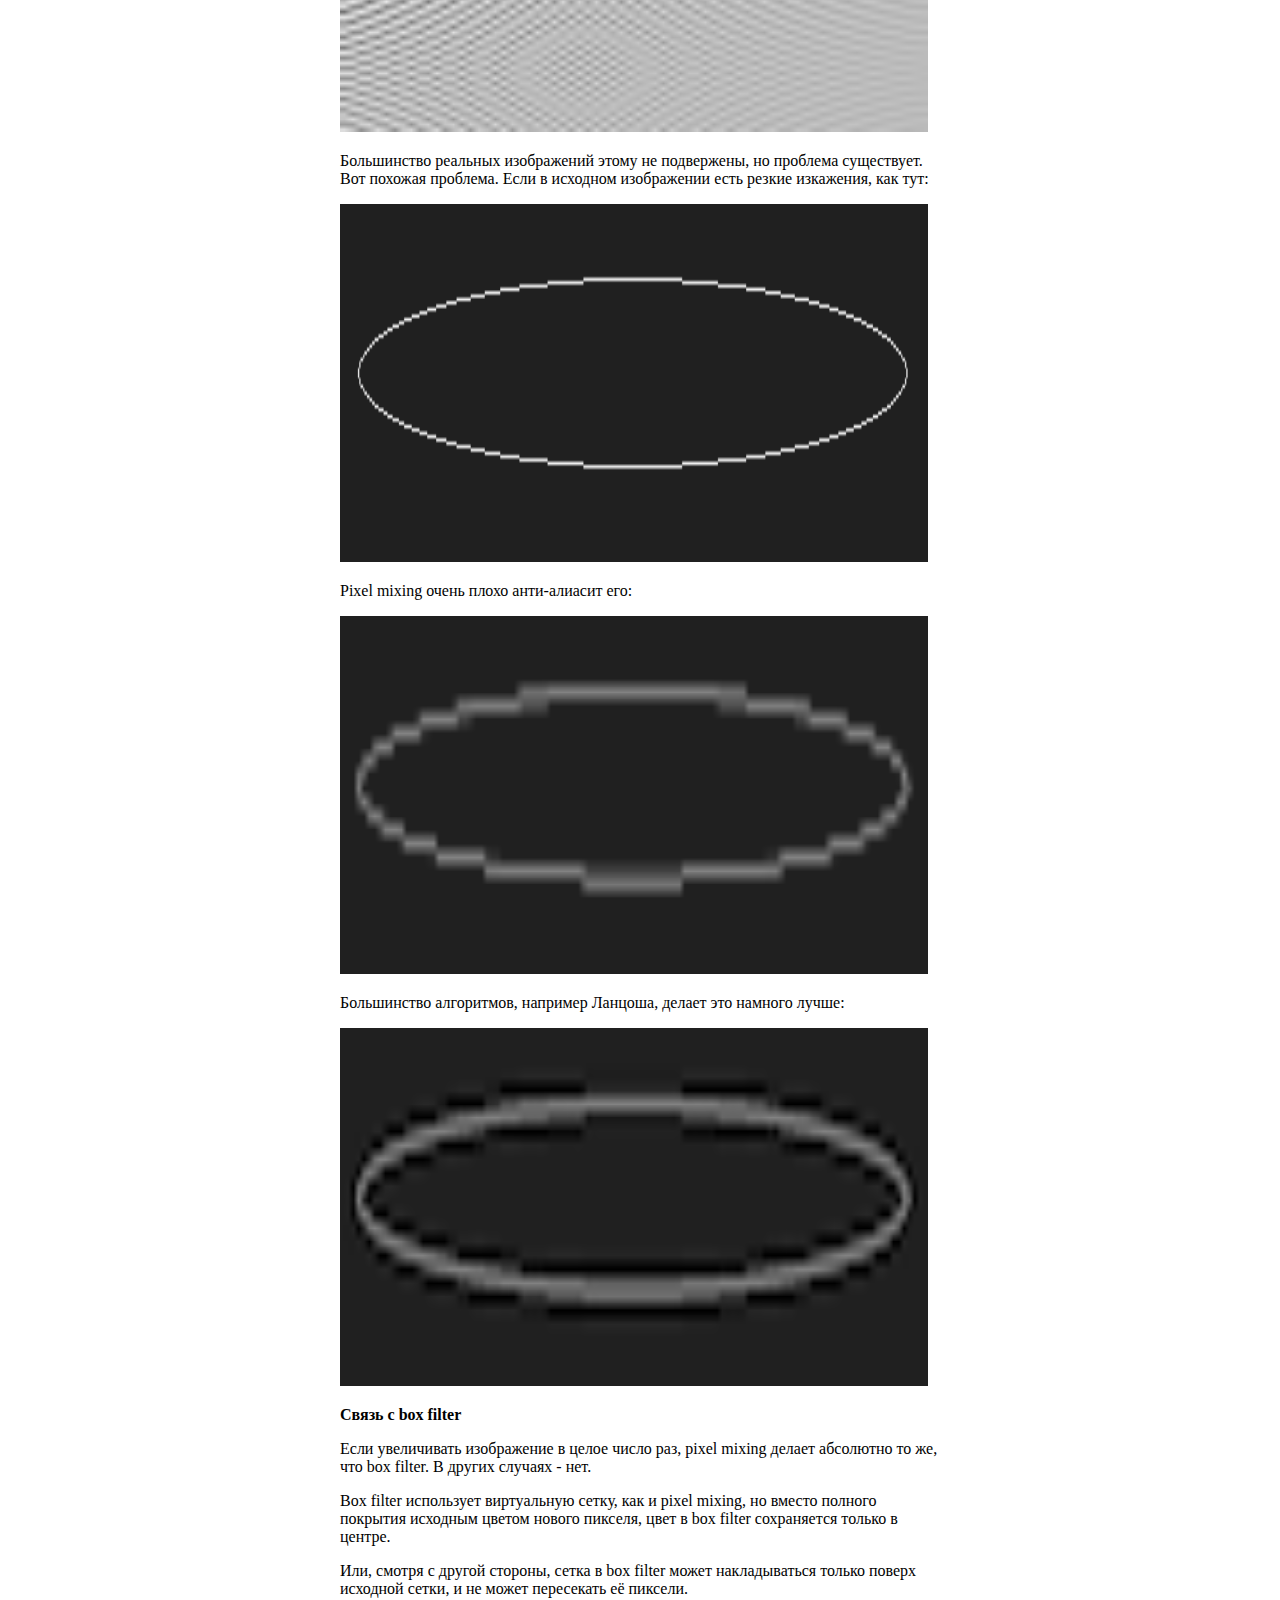
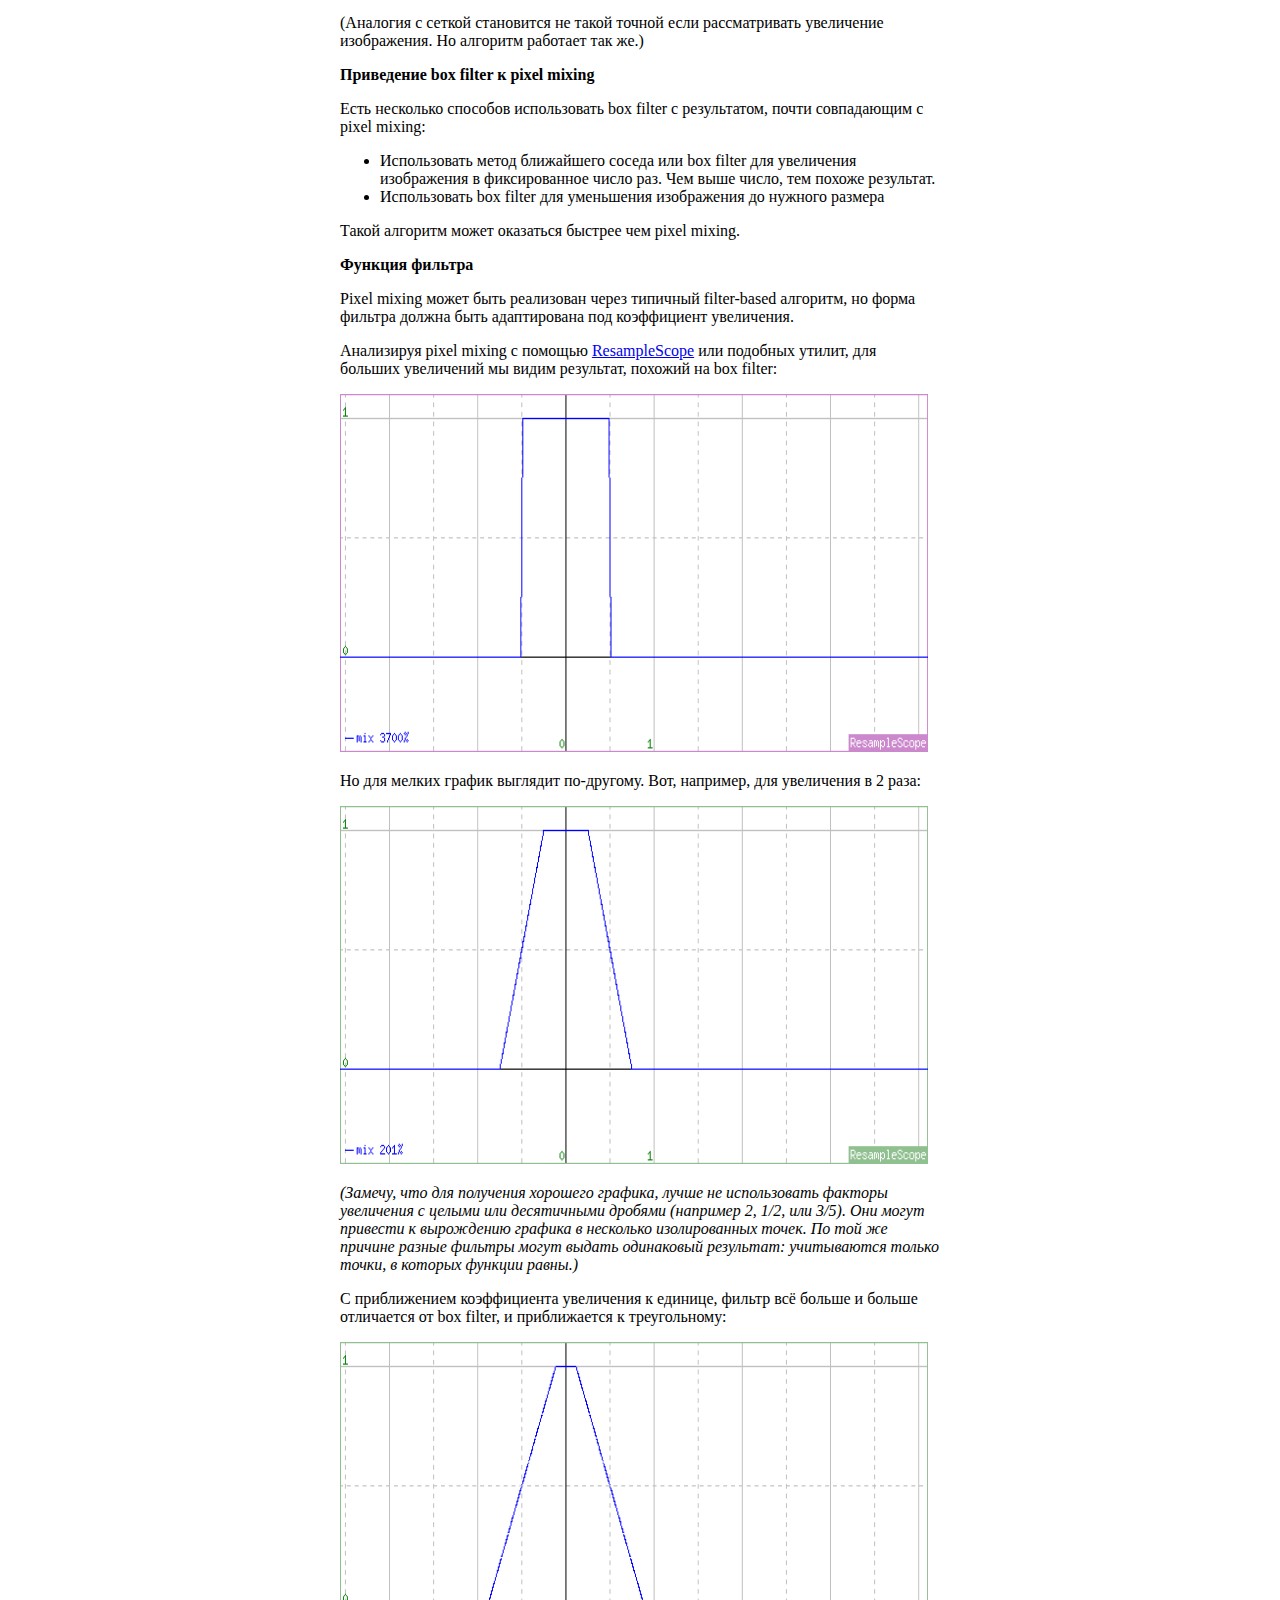
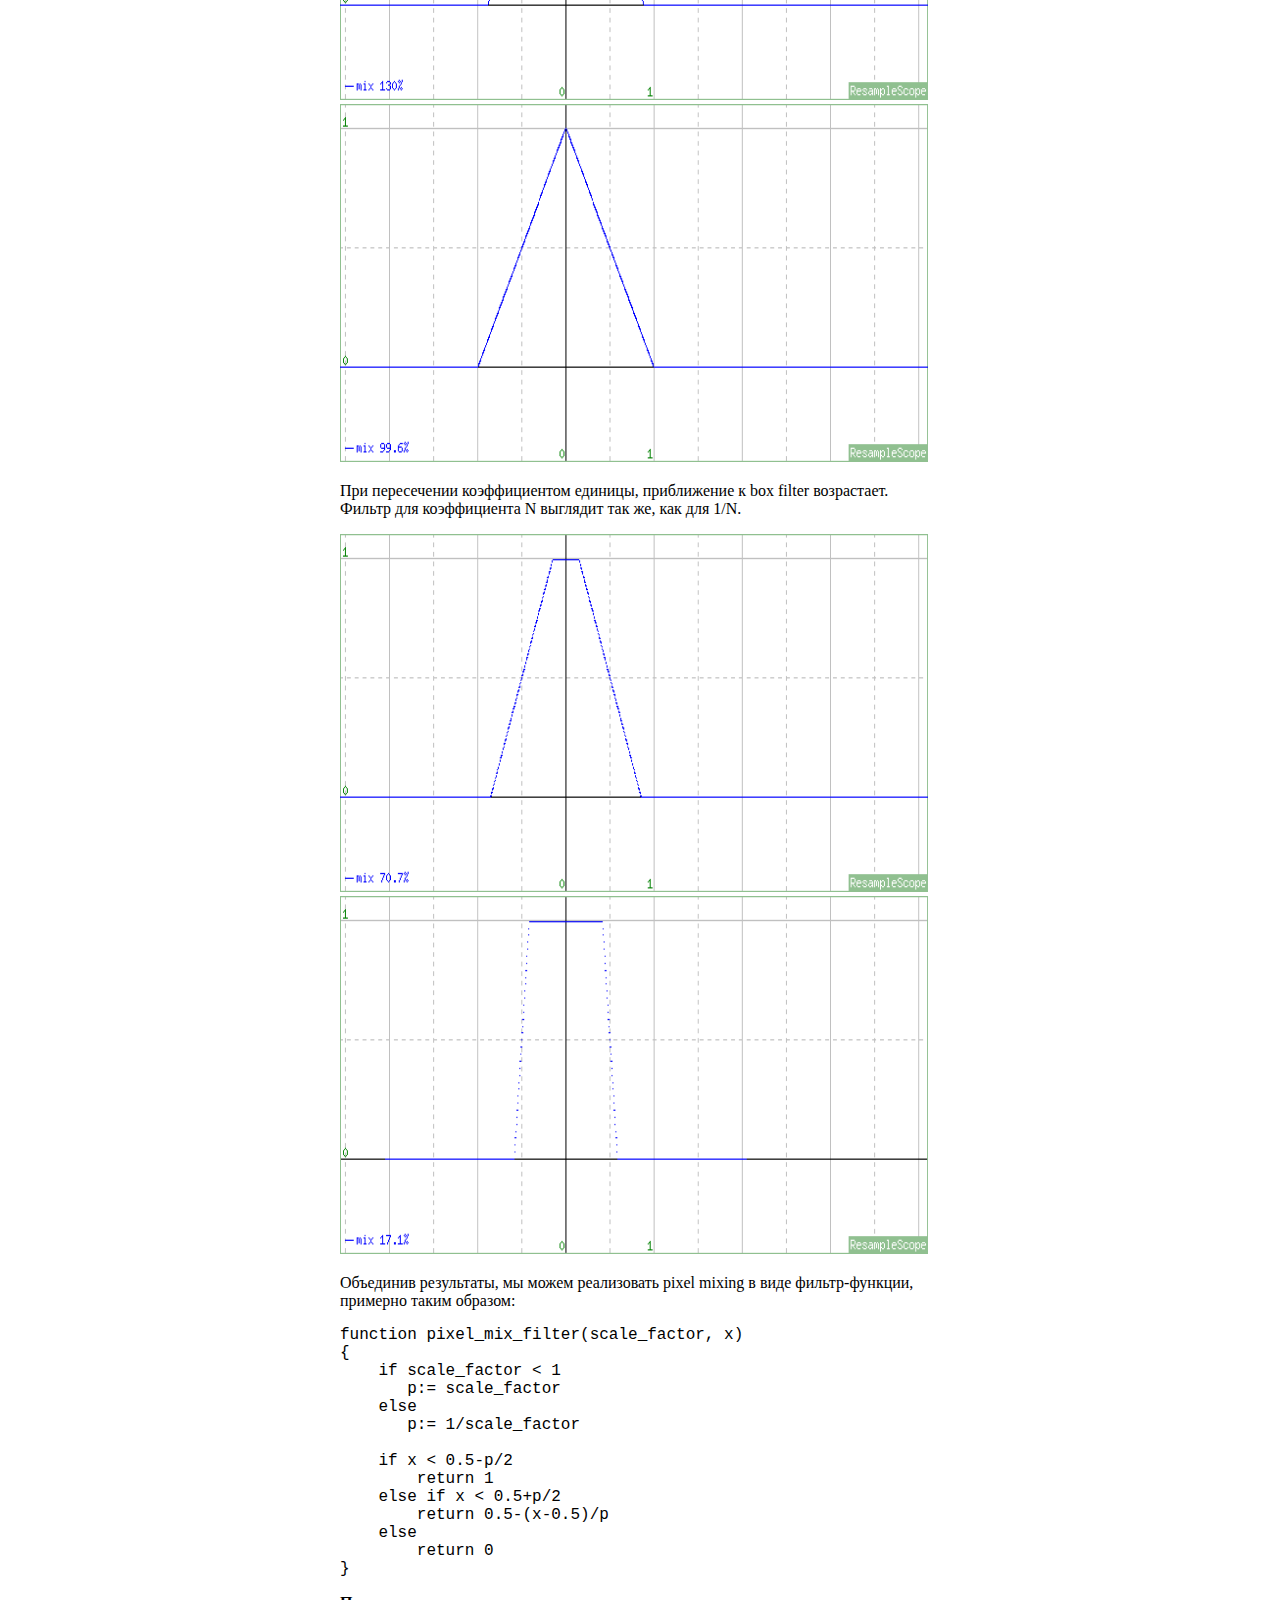
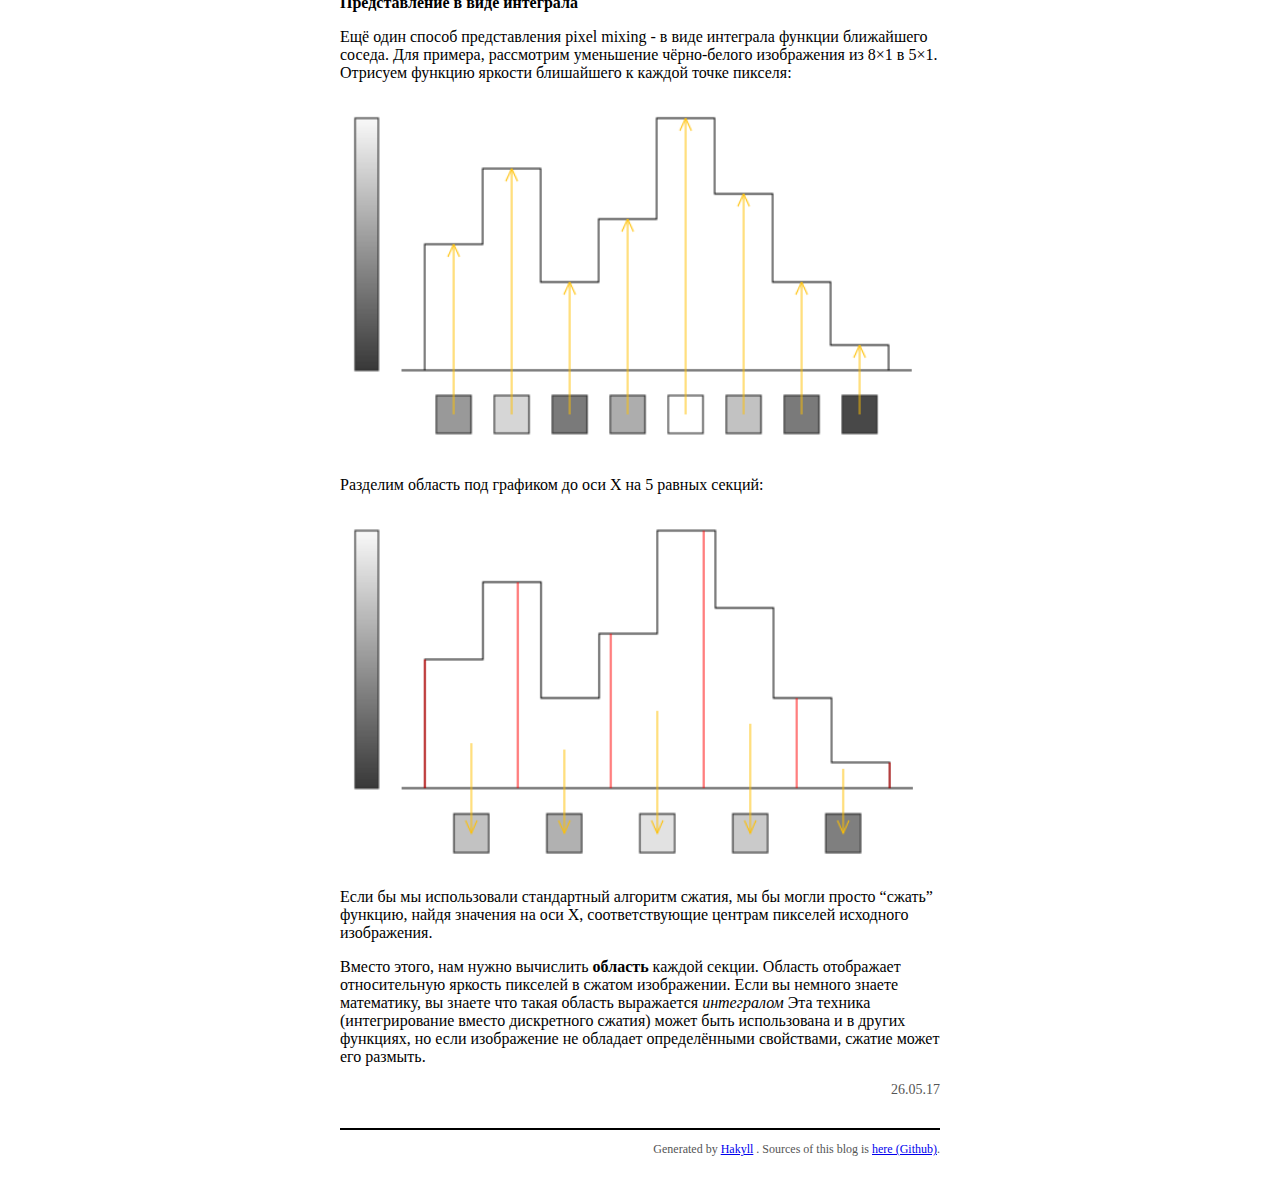
<file: posts/2017-05-26-pixel-mixing.html>
<?xml version="1.0" encoding="UTF-8" ?>
<!DOCTYPE html PUBLIC "-//W3C//DTD XHTML 1.0 Strict//EN" "http://www.w3.org/TR/xhtml1/DTD/xhtml1-strict.dtd">
<html xmlns="http://www.w3.org/1999/xhtml" xml:lang="en" lang="en">
    <head>
        <meta http-equiv="Content-Type" content="text/html; charset=UTF-8" />
        <title>aelaa.github.io - Pixel Mixing</title>
        <link rel="stylesheet" type="text/css" href="../css/default.css" />
    </head>
    <body>
        <div id="header">
            <div id="logo">
                <a href="../">aelaa.github.io</a>
            </div>
            <div id="navigation">
                <a href="../">Домой</a>
                <a href="../about.html">Обо мне</a>
                <a href="../archive.html">Архив</a>
            </div>
        </div>

        <div id="content">
            <div class="post-top">
  <a href="../tags/%D0%90%D0%BB%D0%B3%D0%BE%D1%80%D0%B8%D1%82%D0%BC%D1%8B.html">Алгоритмы</a>, <a href="../tags/%D0%93%D1%80%D0%B0%D1%84%D0%B8%D0%BA%D0%B0.html">Графика</a>
</div>

<h2> Pixel Mixing </h2>

<h1 id="pixel-mixing"><strong>Pixel Mixing</strong></h1>
<p>Оригинал - <a href="http://entropymine.com/imageworsener/pixelmixing/">http://entropymine.com/imageworsener/pixelmixing</a></p>
<p>В этой статье мы рассмотрим простой алгоритм сжатия изображений. У него нет стандартизированного имени, его называют <em>pixel mixing</em>, <em>pixel averaging</em> или <em>area map</em>. Будем в рамках статьи использовать название <em>pixel mixing</em>.</p>
<p>Он очень похож на линейную интерполяцию или <em>box filtering</em>, но не совсем.</p>
<p>Алгоритм очень простой для понимания. Начнём с оригинального изображения 8×8:</p>
<div class="figure">
<img src="../images/f-8.png" width="204" height="166" />

</div>
<p>Забудем про сетку 8х8, и наложим поверх изображения новую, того размера, к которому нам нужно сжать изображение:</p>
<div class="figure">
<img src="../images/f-5-grid.png" width="204" height="166" />

</div>
<p>Каждому пикселю новой сетки присвоим цвет, равный размеру закрашенной области внутри нового пикселя:</p>
<div class="figure">
<img src="../images/f-5.png" width="204" height="166" />

</div>
<p>И алгоритм на этом завершён. Увеличение работает точно так же:</p>
<div class="figure">
<img src="../images/f-8.png" width="204" height="166" />

</div>
<div class="figure">
<img src="../images/f-11-grid.png" width="204" height="166" />

</div>
<div class="figure">
<img src="../images/f-11.png" width="204" height="166" />

</div>
<p><strong>Плюсы:</strong></p>
<ul>
<li>Простой, лёгкий для понимания и реализации;</li>
<li>Отображает почти то же, что вы видите приближаясь или удаляясь относительно объекта;</li>
<li>Относительно быстрый;</li>
<li>Сохраняет общую яркость изображения абсолютно такой же;</li>
<li>Довольно хорошее качество при уменьшении или небольшом увеличении размера;</li>
<li>Работает с любыми изображениями, даже случайным набором цветных пикселей. Большинство алгоритмов считают смежные пиксели зависимыми друг от друга. Pixel mixing такую зависимость не учитывает.</li>
</ul>
<p><strong>Минусы:</strong></p>
<ul>
<li>Плохо подходит для большого увеличения размера, поскольку сильно пикселизирует изображение;</li>
<li>Вызывает довольно сильный алиасинг, для изображений с мелкими деталями может вызывать муар;</li>
<li>Не выполняет анти-алиасинг;</li>
<li>Обрабатывает пиксели как <em>маленькие квадраты</em>, что не всегда так.</li>
</ul>
<p><strong>Алиасинг</strong></p>
<p>При уменьшении изображения pixel mixing имеет проблему, так называемый <em>алиасинг</em>. Если мы сильно уменьшим размер изображения ниже, некоторые чёрные и белые аркс будут слишком мелкими:</p>
<div class="figure">
<img src="../images/rings.png" width="588" height="358" />

</div>
<p>Самое лучшее, что можно сделать в такой ситуации - использовать сплошной усреднённый цвет. Поэтому чем дальше мы двигаемся от левого верхнего угла, тем тоньше становятся линии, и некоторые точки сливаются в сплошной цвет, примерно так:</p>
<div class="figure">
<img src="../images/rings-lanczos.png" width="588" height="358" />

</div>
<p>Но с pixel mixingом, когда линии совсем тонкие, мы видим совсем неожиданные артефакты:</p>
<div class="figure">
<img src="../images/rings-mix.png" width="588" height="358" />

</div>
<p>Большинство реальных изображений этому не подвержены, но проблема существует. Вот похожая проблема. Если в исходном изображении есть резкие изкажения, как тут:</p>
<div class="figure">
<img src="../images/ellipse.png" width="588" height="358" />

</div>
<p>Pixel mixing очень плохо анти-алиасит его:</p>
<div class="figure">
<img src="../images/ellipse-mix.png" width="588" height="358" />

</div>
<p>Большинство алгоритмов, например Ланцоша, делает это намного лучше:</p>
<div class="figure">
<img src="../images/ellipse-lanczos.png" width="588" height="358" />

</div>
<p><strong>Связь с box filter</strong></p>
<p>Если увеличивать изображение в целое число раз, pixel mixing делает абсолютно то же, что box filter. В других случаях - нет.</p>
<p>Box filter использует виртуальную сетку, как и pixel mixing, но вместо полного покрытия исходным цветом нового пикселя, цвет в box filter сохраняется только в центре.</p>
<p>Или, смотря с другой стороны, сетка в box filter может накладываться только поверх исходной сетки, и не может пересекать её пиксели.</p>
<p>(Аналогия с сеткой становится не такой точной если рассматривать увеличение изображения. Но алгоритм работает так же.)</p>
<p><strong>Приведение box filter к pixel mixing</strong></p>
<p>Есть несколько способов использовать box filter с результатом, почти совпадающим с pixel mixing:</p>
<ul>
<li>Использовать метод ближайшего соседа или box filter для увеличения изображения в фиксированное число раз. Чем выше число, тем похоже результат.</li>
<li>Использовать box filter для уменьшения изображения до нужного размера</li>
</ul>
<p>Такой алгоритм может оказаться быстрее чем pixel mixing.</p>
<p><strong>Функция фильтра</strong></p>
<p>Pixel mixing может быть реализован через типичный filter-based алгоритм, но форма фильтра должна быть адаптирована под коэффициент увеличения.</p>
<p>Анализируя pixel mixing с помощью <a href="http://entropymine.com/resamplescope/">ResampleScope</a> или подобных утилит, для больших увеличений мы видим результат, похожий на box filter:</p>
<div class="figure">
<img src="../images/rscope-3700.png" width="588" height="358" />

</div>
<p>Но для мелких график выглядит по-другому. Вот, например, для увеличения в 2 раза:</p>
<div class="figure">
<img src="../images/rscope-0201.png" width="588" height="358" />

</div>
<p><em>(Замечу, что для получения хорошего графика, лучше не использовать факторы увеличения с целыми или десятичными дробями (например 2, 1/2, или 3/5). Они могут привести к вырождению графика в несколько изолированных точек. По той же причине разные фильтры могут выдать одинаковый результат: учитываются только точки, в которых функции равны.)</em></p>
<p>С приближением коэффициента увеличения к единице, фильтр всё больше и больше отличается от box filter, и приближается к треугольному:</p>
<div class="figure">
<img src="../images/rscope-0130.png" width="588" height="358" />

</div>
<div class="figure">
<img src="../images/rscope-0100.png" width="588" height="358" />

</div>
<p>При пересечении коэффициентом единицы, приближение к box filter возрастает. Фильтр для коэффициента N выглядит так же, как для 1/N.</p>
<div class="figure">
<img src="../images/rscope-0071.png" width="588" height="358" />

</div>
<div class="figure">
<img src="../images/rscope-0017.png" width="588" height="358" />

</div>
<p>Объединив результаты, мы можем реализовать pixel mixing в виде фильтр-функции, примерно таким образом:</p>
<pre><code>function pixel_mix_filter(scale_factor, x)
{
    if scale_factor &lt; 1
       p:= scale_factor
    else
       p:= 1/scale_factor

    if x &lt; 0.5-p/2
        return 1
    else if x &lt; 0.5+p/2
        return 0.5-(x-0.5)/p
    else
        return 0
}</code></pre>
<p><strong>Представление в виде интеграла</strong></p>
<p>Ещё один способ представления pixel mixing - в виде интеграла функции ближайшего соседа. Для примера, рассмотрим уменьшение чёрно-белого изображения из 8×1 в 5×1. Отрисуем функцию яркости блишайшего к каждой точке пикселя:</p>
<div class="figure">
<img src="../images/integrate-1.png" width="588" height="358" />

</div>
<p>Разделим область под графиком до оси Х на 5 равных секций:</p>
<div class="figure">
<img src="../images/integrate-2.png" width="588" height="358" />

</div>
<p>Если бы мы использовали стандартный алгоритм сжатия, мы бы могли просто “сжать” функцию, найдя значения на оси Х, соответствующие центрам пикселей исходного изображения.</p>
<p>Вместо этого, нам нужно вычислить <strong>область</strong> каждой секции. Область отображает относительную яркость пикселей в сжатом изображении. Если вы немного знаете математику, вы знаете что такая область выражается <em>интегралом</em> Эта техника (интегрирование вместо дискретного сжатия) может быть использована и в других функциях, но если изображение не обладает определёнными свойствами, сжатие может его размыть.</p>

<div class="post-bottom">
  <div class="date">
    26.05.17
  </div>
</div>

        </div>
        <div id="footer">
            Generated by
            <a href="http://jaspervdj.be/hakyll">Hakyll</a>
            . Sources of this blog is
            <a href="http://github.com/aelaa/aelaa.github.io.hs">here (Github)</a>.
        </div>
    </body>
</html>
</file>
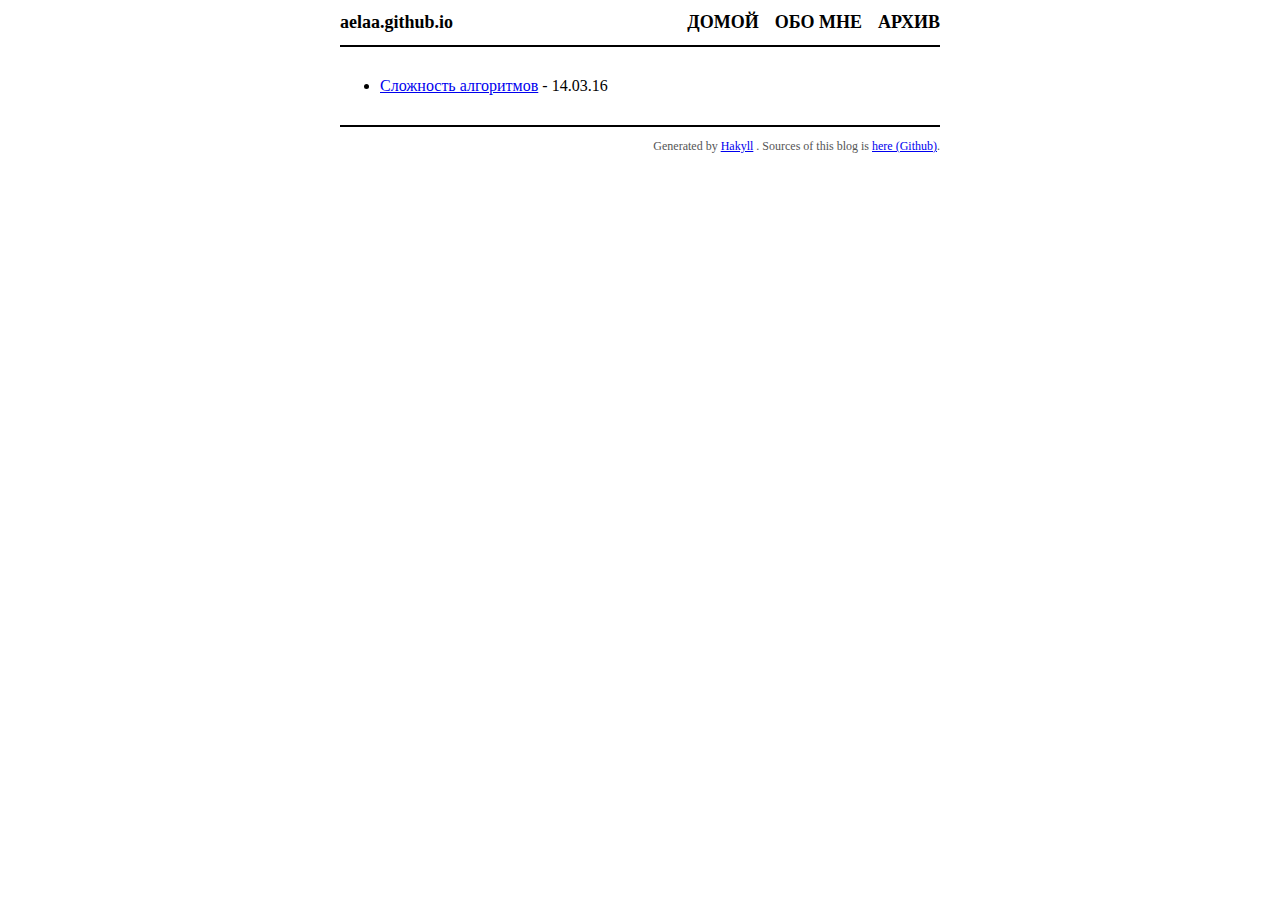
<file: tags/Computer Science.html>
<?xml version="1.0" encoding="UTF-8" ?>
<!DOCTYPE html PUBLIC "-//W3C//DTD XHTML 1.0 Strict//EN" "http://www.w3.org/TR/xhtml1/DTD/xhtml1-strict.dtd">
<html xmlns="http://www.w3.org/1999/xhtml" xml:lang="en" lang="en">
    <head>
        <meta http-equiv="Content-Type" content="text/html; charset=UTF-8" />
        <title>aelaa.github.io - Posts tagged "Computer Science"</title>
        <link rel="stylesheet" type="text/css" href="../css/default.css" />
    </head>
    <body>
        <div id="header">
            <div id="logo">
                <a href="../">aelaa.github.io</a>
            </div>
            <div id="navigation">
                <a href="../">Домой</a>
                <a href="../about.html">Обо мне</a>
                <a href="../archive.html">Архив</a>
            </div>
        </div>

        <div id="content">
            <ul>
    
        <li>
            <a href="../posts/2016-03-14-algorythm-complexity.html">Сложность алгоритмов</a> - 14.03.16
        </li>
    
</ul>


        </div>
        <div id="footer">
            Generated by
            <a href="http://jaspervdj.be/hakyll">Hakyll</a>
            . Sources of this blog is
            <a href="http://github.com/aelaa/aelaa.github.io.hs">here (Github)</a>.
        </div>
    </body>
</html>
</file>
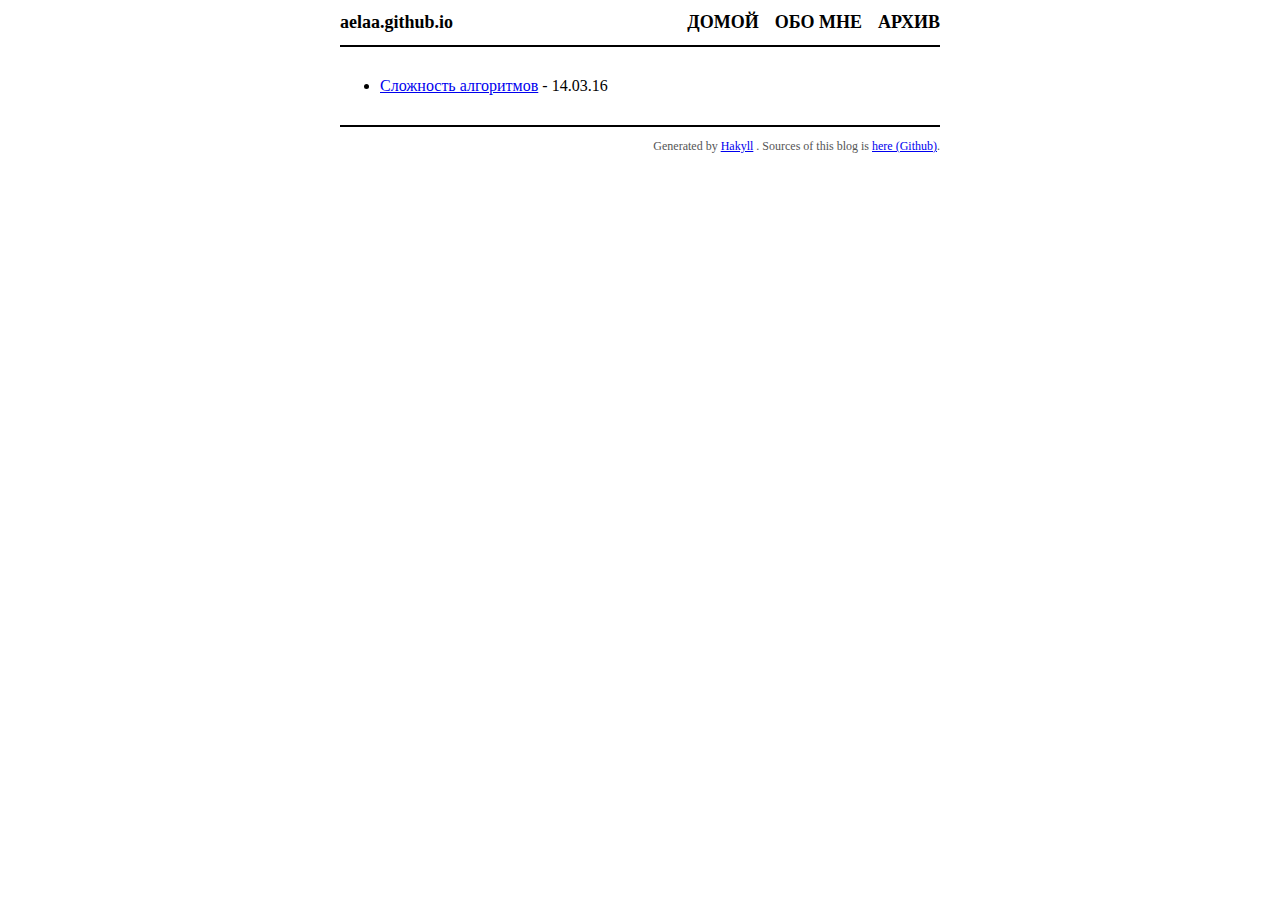
<file: tags/Алгоритмы.html>
<?xml version="1.0" encoding="UTF-8" ?>
<!DOCTYPE html PUBLIC "-//W3C//DTD XHTML 1.0 Strict//EN" "http://www.w3.org/TR/xhtml1/DTD/xhtml1-strict.dtd">
<html xmlns="http://www.w3.org/1999/xhtml" xml:lang="en" lang="en">
    <head>
        <meta http-equiv="Content-Type" content="text/html; charset=UTF-8" />
        <title>aelaa.github.io - Posts tagged "Алгоритмы"</title>
        <link rel="stylesheet" type="text/css" href="../css/default.css" />
    </head>
    <body>
        <div id="header">
            <div id="logo">
                <a href="../">aelaa.github.io</a>
            </div>
            <div id="navigation">
                <a href="../">Домой</a>
                <a href="../about.html">Обо мне</a>
                <a href="../archive.html">Архив</a>
            </div>
        </div>

        <div id="content">
            <ul>
    
        <li>
            <a href="../posts/2016-03-14-algorythm-complexity.html">Сложность алгоритмов</a> - 14.03.16
        </li>
    
</ul>


        </div>
        <div id="footer">
            Generated by
            <a href="http://jaspervdj.be/hakyll">Hakyll</a>
            . Sources of this blog is
            <a href="http://github.com/aelaa/aelaa.github.io.hs">here (Github)</a>.
        </div>
    </body>
</html>
</file>
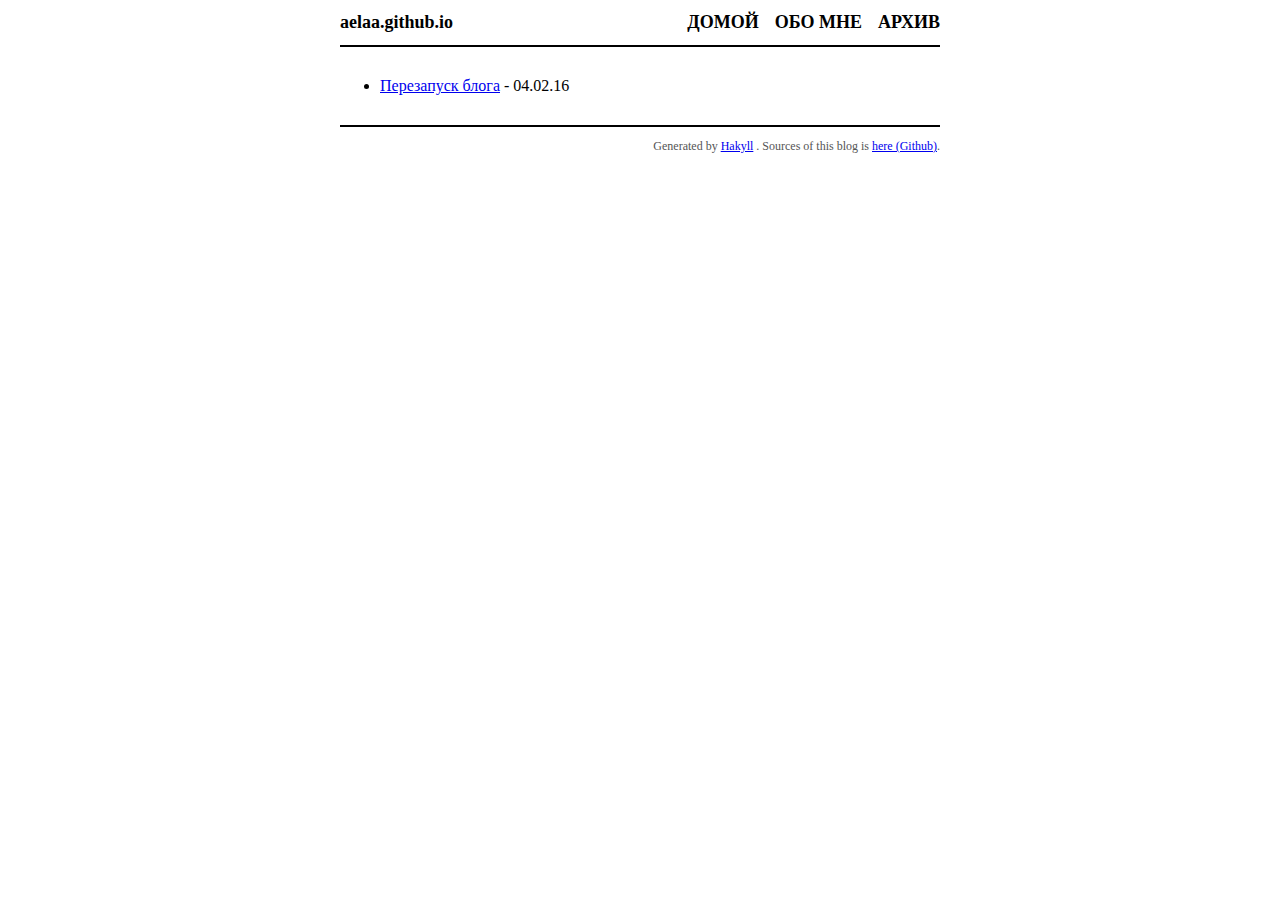
<file: tags/Блог.html>
<?xml version="1.0" encoding="UTF-8" ?>
<!DOCTYPE html PUBLIC "-//W3C//DTD XHTML 1.0 Strict//EN" "http://www.w3.org/TR/xhtml1/DTD/xhtml1-strict.dtd">
<html xmlns="http://www.w3.org/1999/xhtml" xml:lang="en" lang="en">
    <head>
        <meta http-equiv="Content-Type" content="text/html; charset=UTF-8" />
        <title>aelaa.github.io - Posts tagged "Блог"</title>
        <link rel="stylesheet" type="text/css" href="../css/default.css" />
    </head>
    <body>
        <div id="header">
            <div id="logo">
                <a href="../">aelaa.github.io</a>
            </div>
            <div id="navigation">
                <a href="../">Домой</a>
                <a href="../about.html">Обо мне</a>
                <a href="../archive.html">Архив</a>
            </div>
        </div>

        <div id="content">
            <ul>
    
        <li>
            <a href="../posts/2016-02-04-blog-3-0-0-a.html">Перезапуск блога</a> - 04.02.16
        </li>
    
</ul>


        </div>
        <div id="footer">
            Generated by
            <a href="http://jaspervdj.be/hakyll">Hakyll</a>
            . Sources of this blog is
            <a href="http://github.com/aelaa/aelaa.github.io.hs">here (Github)</a>.
        </div>
    </body>
</html>
</file>
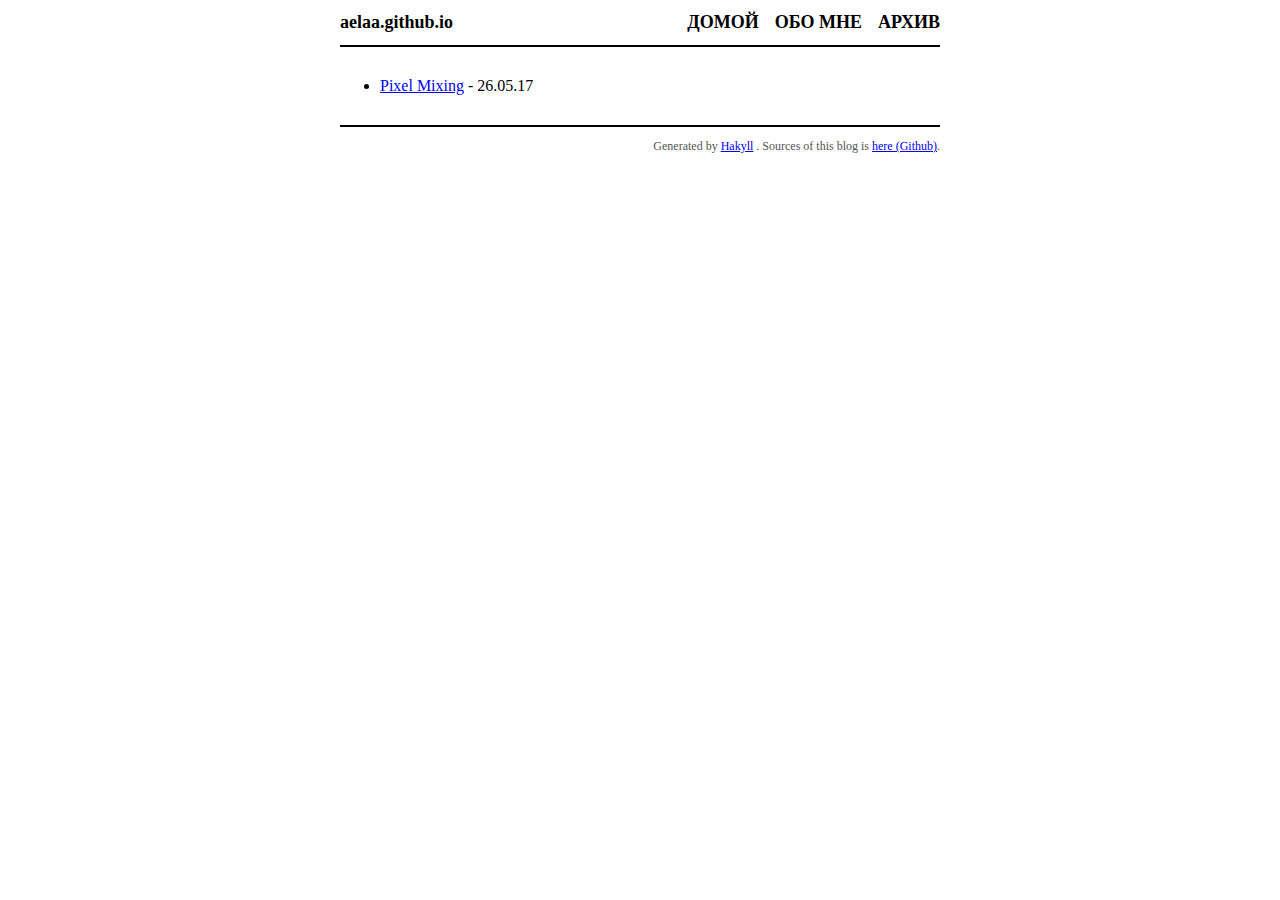
<file: tags/Графика.html>
<?xml version="1.0" encoding="UTF-8" ?>
<!DOCTYPE html PUBLIC "-//W3C//DTD XHTML 1.0 Strict//EN" "http://www.w3.org/TR/xhtml1/DTD/xhtml1-strict.dtd">
<html xmlns="http://www.w3.org/1999/xhtml" xml:lang="en" lang="en">
    <head>
        <meta http-equiv="Content-Type" content="text/html; charset=UTF-8" />
        <title>aelaa.github.io - Posts tagged "Графика"</title>
        <link rel="stylesheet" type="text/css" href="../css/default.css" />
    </head>
    <body>
        <div id="header">
            <div id="logo">
                <a href="../">aelaa.github.io</a>
            </div>
            <div id="navigation">
                <a href="../">Домой</a>
                <a href="../about.html">Обо мне</a>
                <a href="../archive.html">Архив</a>
            </div>
        </div>

        <div id="content">
            <ul>
    
        <li>
            <a href="../posts/2017-05-26-pixel-mixing.html">Pixel Mixing</a> - 26.05.17
        </li>
    
</ul>


        </div>
        <div id="footer">
            Generated by
            <a href="http://jaspervdj.be/hakyll">Hakyll</a>
            . Sources of this blog is
            <a href="http://github.com/aelaa/aelaa.github.io.hs">here (Github)</a>.
        </div>
    </body>
</html>
</file>
<file: css/default.css>
body{color:black;font-size:16px;margin:0px auto 0px auto;width:600px}div#header{border-bottom:2px solid black;margin-bottom:30px;padding:12px 0px 12px 0px}div#logo a{color:black;float:left;font-size:18px;font-weight:bold;text-decoration:none}div#header #navigation{text-align:right}div#header #navigation a{color:black;font-size:18px;font-weight:bold;margin-left:12px;text-decoration:none;text-transform:uppercase}span.home-link{padding-bottom:5px}img.logo{height:30px}div.post-top{font-size:14px;color:#555;font-size:14px;font-style:italic}div.post-bottom div.date{font-size:14px;text-align:right;color:#555}div#footer{border-top:solid 2px black;color:#555;font-size:12px;margin-top:30px;padding:12px 0px 12px 0px;text-align:right}h1{font-size:24px}h2{font-size:20px}
</file>
